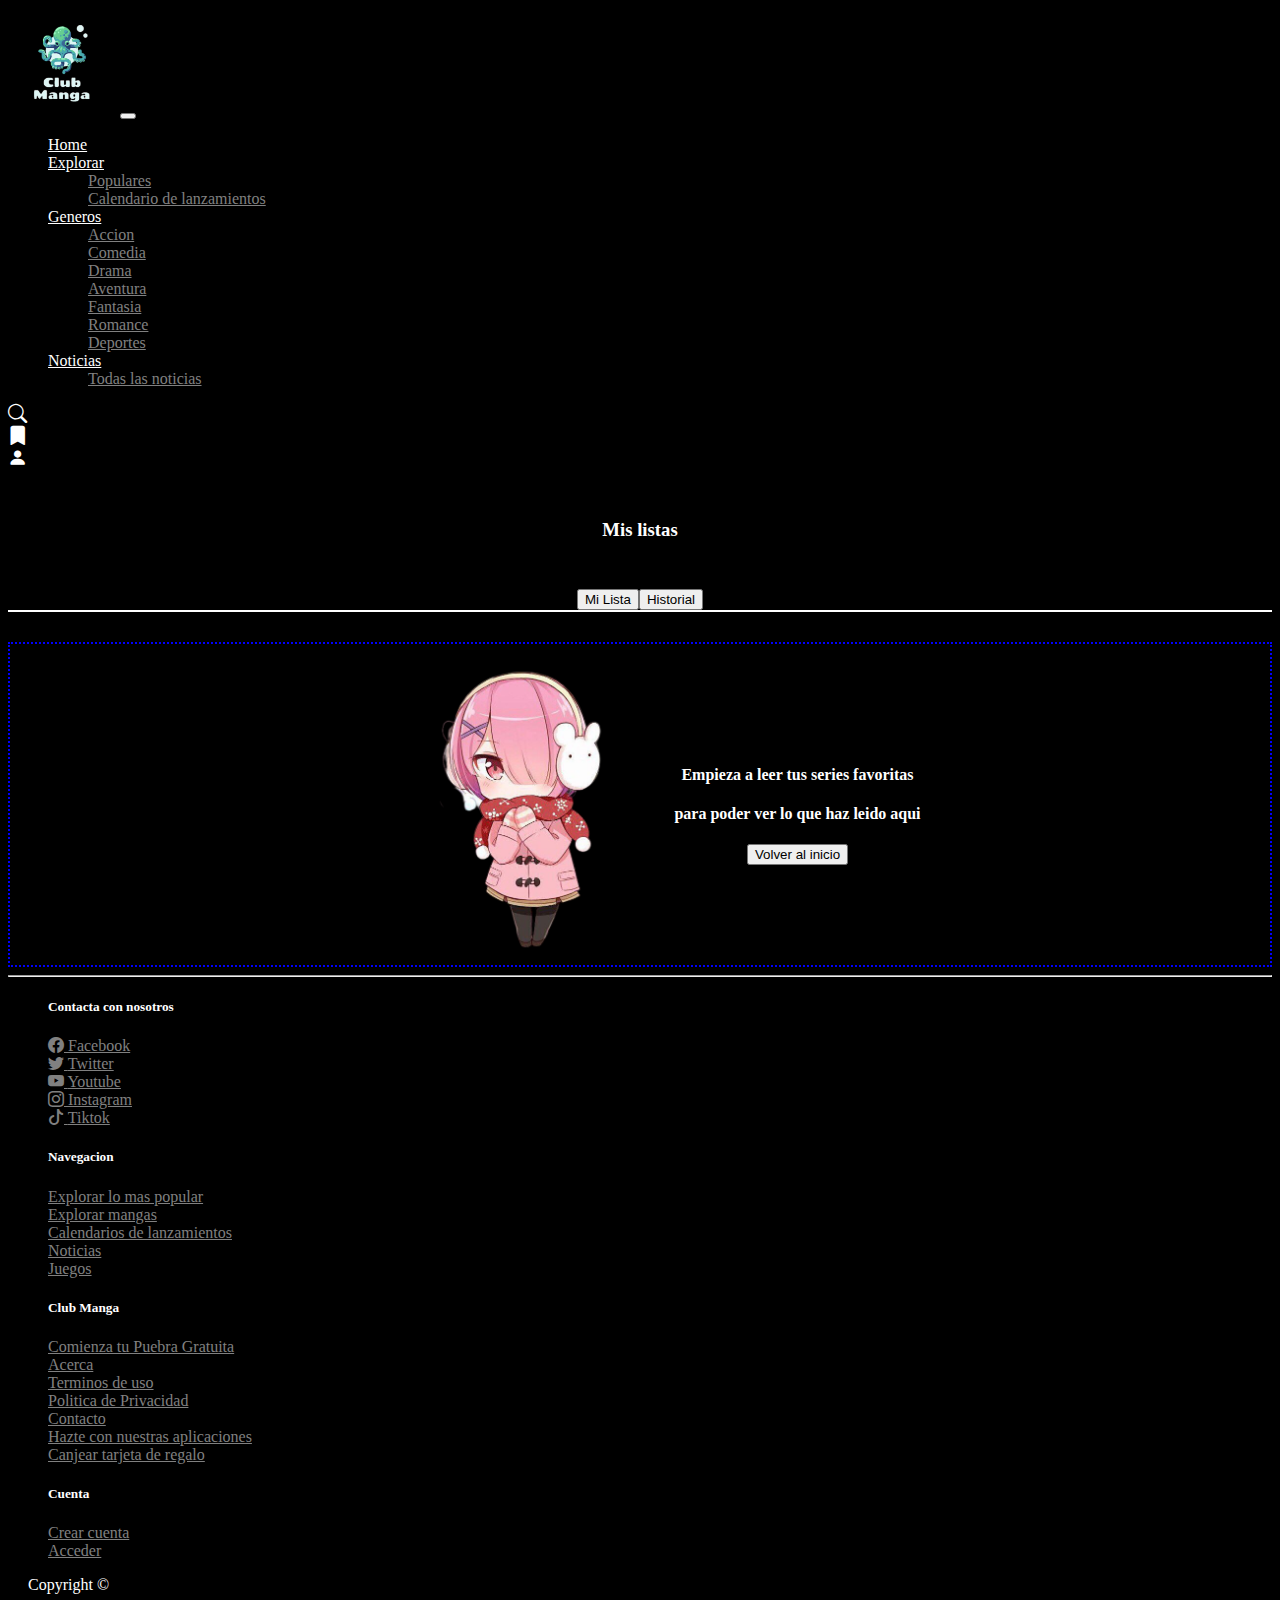
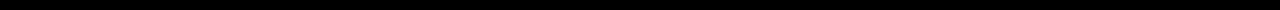
<file: Historial.html>
<!DOCTYPE html>
<html lang="en">
  <head>
    <meta charset="UTF-8" />
    <meta http-equiv="X-UA-Compatible" content="IE=edge" />
    <meta name="viewport" content="width=device-width, initial-scale=1.0" />
    <link
      href="https://cdn.jsdelivr.net/npm/bootstrap@5.3.0-alpha3/dist/css/bootstrap.min.css"
      rel="stylesheet"
      integrity="sha384-KK94CHFLLe+nY2dmCWGMq91rCGa5gtU4mk92HdvYe+M/SXH301p5ILy+dN9+nJOZ"
      crossorigin="anonymous"
    />
    <link
      rel="stylesheet"
      href="https://cdn.jsdelivr.net/npm/bootstrap-icons@1.10.2/font/bootstrap-icons.css"
    />
    <link rel="stylesheet" href="styles.css" />

    <title>Club Manga</title>
  </head>
  <body>
    <header class="header fixed-top">
      <div
        class="container d-flex justify-content-between align-items-center space"
      >
        <div class="space">
          <nav class="navbar navbar-expand-lg bg-body-tertiary classpadding">
            <div class="container-fluid">
              <a class="navbar-brand logo" href="index.html"
                ><img
                  class="img-logo"
                  src="Images/0b1f5e5169434d1cb4e37fbfeb23fd8f-PhotoRoom.png-PhotoRoom.png"
                  alt="logo"
              /></a>
              <button
                class="navbar-toggler"
                type="button"
                data-bs-toggle="collapse"
                data-bs-target="#navbarNavDropdown"
                aria-controls="navbarNavDropdown"
                aria-expanded="false"
                aria-label="Toggle navigation"
              >
                <span class="navbar-toggler-icon mend"></span>
              </button>
              <div class="collapse navbar-collapse" id="navbarNavDropdown">
                <ul class="navbar-nav">
                  <li class="nav-item">
                    <a class="nav-link text-menu" href="index.html">Home</a>
                  </li>
                  <li class="nav-item dropdown">
                    <a
                      class="nav-link dropdown-toggle text-menu"
                      href="#"
                      role="button"
                      data-bs-toggle="dropdown"
                      aria-expanded="false"
                    >
                      Explorar
                    </a>
                    <ul class="dropdown-menu">
                      <li>
                        <a class="dropdown-item" href="LoMasPopular.html"
                          >Populares</a
                        >
                      </li>
                      <li>
                        <a class="dropdown-item" href="#"
                          >Calendario de lanzamientos</a
                        >
                      </li>
                    </ul>
                  </li>
                  <li class="nav-item dropdown">
                    <a
                      class="nav-link dropdown-toggle text-menu"
                      href="#"
                      role="button"
                      data-bs-toggle="dropdown"
                      aria-expanded="false"
                    >
                      Generos
                    </a>
                    <ul class="dropdown-menu">
                      <div class="row d-flex justify-content-between">
                        <div class="col">
                          <li><a class="dropdown-item" href="#">Accion</a></li>
                          <li><a class="dropdown-item" href="#">Comedia</a></li>
                          <li><a class="dropdown-item" href="#">Drama</a></li>
                          <li>
                            <a class="dropdown-item" href="#">Aventura</a>
                          </li>
                          <li>
                            <a class="dropdown-item" href="#">Fantasia</a>
                          </li>
                          <li><a class="dropdown-item" href="#">Romance</a></li>
                          <li>
                            <a class="dropdown-item" href="#">Deportes</a>
                          </li>
                        </div>
                      </div>
                    </ul>
                  </li>

                  <li class="nav-item dropdown">
                    <a
                      class="nav-link dropdown-toggle text-menu"
                      href="#"
                      role="button"
                      data-bs-toggle="dropdown"
                      aria-expanded="false"
                    >
                      Noticias
                    </a>
                    <ul class="dropdown-menu">
                      <li>
                        <a class="dropdown-item" href="notice.html">Todas las noticias</a>
                      </li>
                    </ul>
                  </li>
                </ul>
              </div>
            </div>
          </nav>
        </div>

        <div class="iconos-menu d-flex justify-content-around gap-4">
          <div class="search">
            <a class="icons-color" href="Search.html"
              ><i class="bi bi-search"></i
            ></a>
          </div>
          <div class="lista">
            <a class="icons-color" href="listaHistorial.html"
              ><i class="bi bi-bookmark-fill"></i
            ></a>
          </div>
          <div class="account">
            <a class="icons-color" href="User.html"
              ><i class="bi bi-person-fill"></i
            ></a>
          </div>
        </div>
      </div>
    </header>

    <main class="main">
      <div class="container">
        <div class="title-lista">
          <h3>Mis listas</h3>
        </div>
        <div class="listah gap-5">
          <a href="listaHistorial.html"
            ><button type="button" class="btn btn-dark">Mi Lista</button></a
          >
          <button type="button" class="btn btn-dark">Historial</button>
        </div>
        <div class="cgrande">
          <img
            src="Images/abca302aec27974a2f540592d204649c-PhotoRoom.png-PhotoRoom.png"
            alt="rem"
            class="rema"
          />
          <div class="text-lista">
            <h4>Empieza a leer tus series favoritas</h4>
            <h4>para poder ver lo que haz leido aqui</h4>
            <a href="index.html"
              ><button type="button" class="btn btn-primary btnl">
                Volver al inicio
              </button></a
            >
          </div>
        </div>
      </div>
    </main>

    <hr />

    <footer class="footer">
      <div class="container content-pre-footer">
        <div class="row">
          <div class="col">
            <ul class="menu-social">
              <h5>Contacta con nosotros</h5>
              <li>
                <a href="#" class="text-decoration-none">
                  <i class="bi bi-facebook"></i>
                  <a href="#" class="text-decoration-none">Facebook</a>
                </a>
              </li>
              <li>
                <a href="#" class="text-decoration-none">
                  <i class="bi bi-twitter"></i>
                  <a href="#" class="text-decoration-none">Twitter</a>
                </a>
              </li>
              <li>
                <a href="#" class="text-decoration-none">
                  <i class="bi bi-youtube"></i>
                  <a href="#" class="text-decoration-none">Youtube</a>
                </a>
              </li>
              <li>
                <a href="#" class="text-decoration-none">
                  <i class="bi bi-instagram"></i>
                  <a href="#" class="text-decoration-none">Instagram</a>
                </a>
              </li>
              <li>
                <a href="#" class="text-decoration-none">
                  <i class="bi bi-tiktok"></i>
                  <a href="#" class="text-decoration-none">Tiktok</a>
                </a>
              </li>
            </ul>
          </div>
          <div class="col">
            <ul class="menu-widget">
              <h5 class="title-widget">Navegacion</h5>
              <li>
                <a href="#" class="text-decoration-none"
                  >Explorar lo mas popular</a
                >
              </li>
              <li>
                <a href="#" class="text-decoration-none">Explorar mangas</a>
              </li>
              <li>
                <a href="#" class="text-decoration-none"
                  >Calendarios de lanzamientos</a
                >
              </li>
              <li><a href="#" class="text-decoration-none">Noticias</a></li>
              <li><a href="#" class="text-decoration-none">Juegos</a></li>
            </ul>
          </div>
          <div class="col">
            <ul class="menu-widget">
              <h5 class="title-widget">Club Manga</h5>
              <li>
                <a href="#" class="text-decoration-none"
                  >Comienza tu Puebra Gratuita</a
                >
              </li>
              <li><a href="#" class="text-decoration-none">Acerca</a></li>
              <li>
                <a href="#" class="text-decoration-none">Terminos de uso</a>
              </li>
              <li>
                <a href="#" class="text-decoration-none"
                  >Politica de Privacidad</a
                >
              </li>
              <li><a href="#" class="text-decoration-none">Contacto</a></li>
              <li>
                <a href="#" class="text-decoration-none"
                  >Hazte con nuestras aplicaciones</a
                >
              </li>
              <li>
                <a href="#" class="text-decoration-none"
                  >Canjear tarjeta de regalo</a
                >
              </li>
            </ul>
          </div>
          <div class="col">
            <ul class="menu-widget">
              <h5 class="title-widget">Cuenta</h5>
              <li>
                <a href="Registration.html" class="text-decoration-none"
                  >Crear cuenta</a
                >
              </li>
              <li>
                <a href="User.html" class="text-decoration-none">Acceder</a>
              </li>
            </ul>
          </div>
        </div>
        <div class="container">
          <div class="copyright">
            <p>Copyright ©</p>
          </div>
        </div>
      </div>
    </footer>

    <script
      src="https://cdn.jsdelivr.net/npm/bootstrap@5.3.0-alpha3/dist/js/bootstrap.bundle.min.js"
      integrity="sha384-ENjdO4Dr2bkBIFxQpeoTz1HIcje39Wm4jDKdf19U8gI4ddQ3GYNS7NTKfAdVQSZe"
      crossorigin="anonymous"
    ></script>
  </body>
</html>
</file>
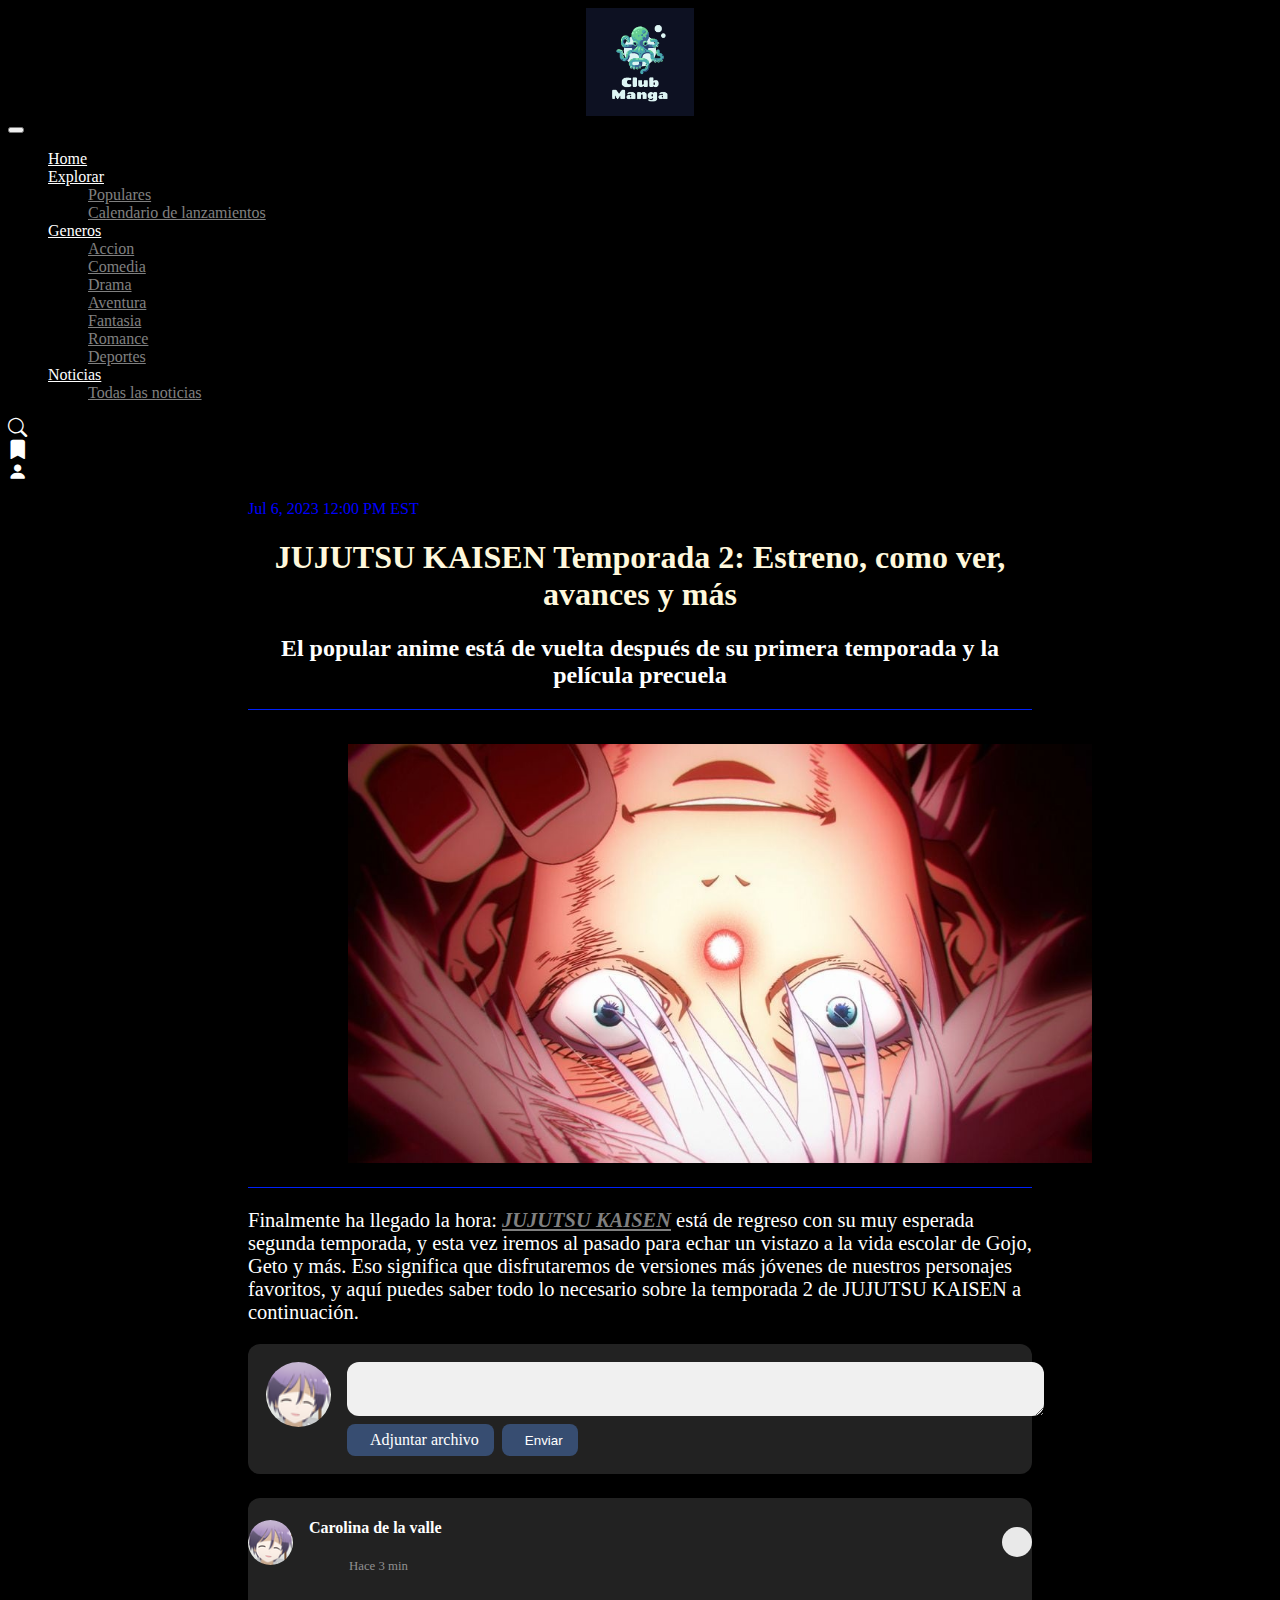
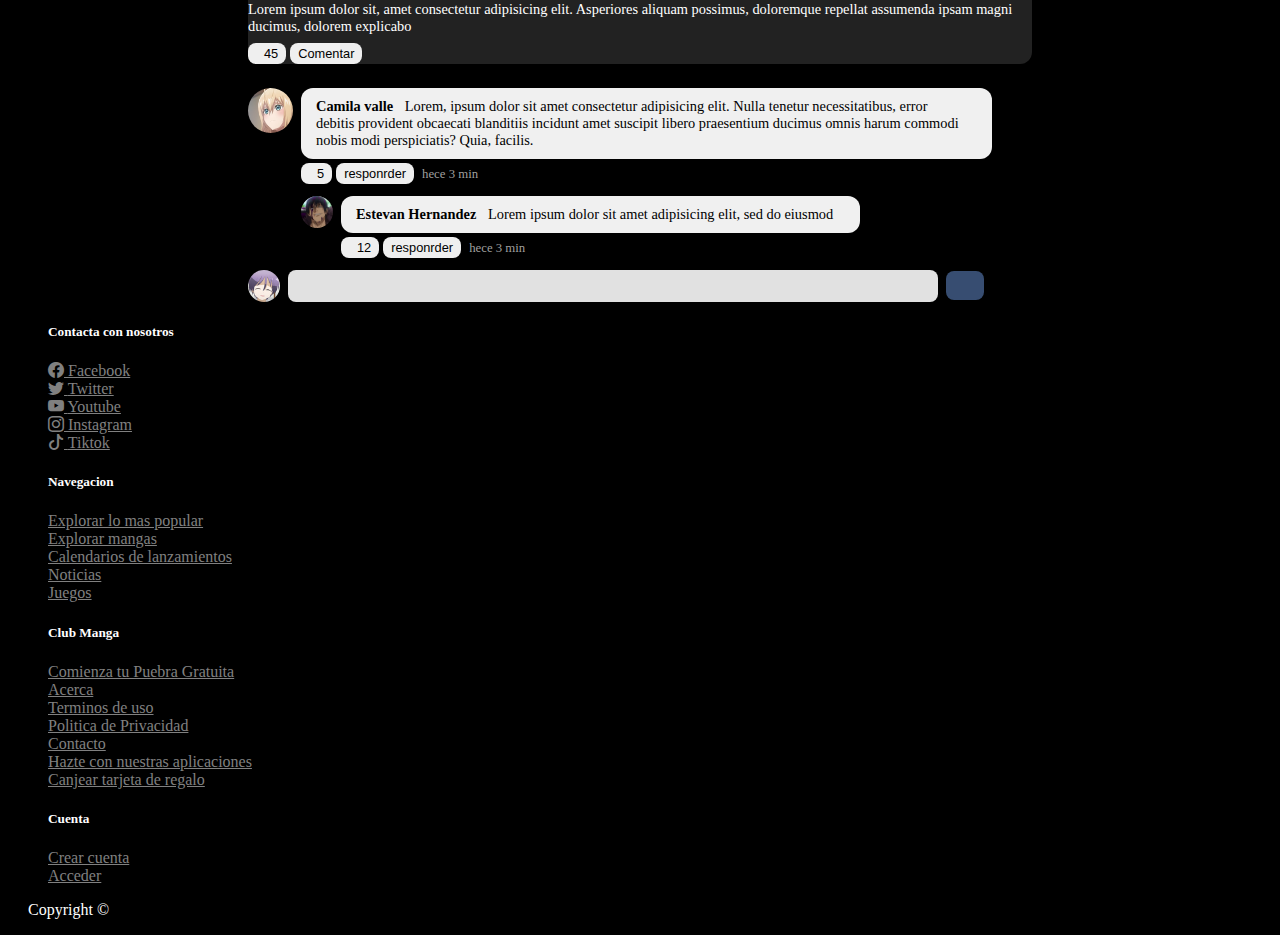
<file: imterior-noticias.html>
<!DOCTYPE html>
<html lang="en">
  <head>
    <meta charset="UTF-8" />
    <meta http-equiv="X-UA-Compatible" content="IE=edge" />
    <meta name="viewport" content="width=device-width, initial-scale=1.0" />
    <link
      href="https://cdn.jsdelivr.net/npm/bootstrap@5.3.0-alpha3/dist/css/bootstrap.min.css"
      rel="stylesheet"
      integrity="sha384-KK94CHFLLe+nY2dmCWGMq91rCGa5gtU4mk92HdvYe+M/SXH301p5ILy+dN9+nJOZ"
      crossorigin="anonymous"
    />
    <link rel="stylesheet" href="https://pro.fontawesome.com/releases/v5.10.0/css/all.css" integrity="sha384-AYmEC3Yw5cVb3ZcuHtOA93w35dYTsvhLPVnYs9eStHfGJvOvKxVfELGroGkvsg+p" crossorigin="anonymous" />
    <link
      rel="stylesheet"
      href="https://cdn.jsdelivr.net/npm/bootstrap-icons@1.10.2/font/bootstrap-icons.css"
    />
    <link rel="stylesheet" href="./styles.css">
    <link rel="stylesheet" href="./styles-interior-nati.css" />

    <title>Club Manga</title>
  </head>
<body>

  <header class="header">
        <div class="container d-flex justify-content-between align-items-center space">
          <div class="space">
            <nav class="navbar navbar-expand-lg bg-body-tertiary classpadding">
              <div class="container-fluid">
                <a class="navbar-brand logo" href="index.html"
                  ><img
                    class="img-logo"
                    src="Images/0b1f5e5169434d1cb4e37fbfeb23fd8f.png"
                    alt=""
                /></a>
                <button
                  class="navbar-toggler"
                  type="button"
                  data-bs-toggle="collapse"
                  data-bs-target="#navbarNavDropdown"
                  aria-controls="navbarNavDropdown"
                  aria-expanded="false"
                  aria-label="Toggle navigation"
                >
                  <span class="navbar-toggler-icon mend"></span>
                </button>
                <div class="collapse navbar-collapse" id="navbarNavDropdown">
                  <ul class="navbar-nav">
                    <li class="nav-item">
                      <a class="nav-link text-menu" href="index.html">Home</a>
                    </li>
                    <li class="nav-item dropdown">
                      <a
                        class="nav-link dropdown-toggle text-menu"
                        href="#"
                        role="button"
                        data-bs-toggle="dropdown"
                        aria-expanded="false"
                      >
                        Explorar
                      </a>
                      <ul class="dropdown-menu">
                        <li><a class="dropdown-item" href="LoMasPopular.html">Populares</a></li>
                        <li>
                          <a class="dropdown-item" href="#"
                            >Calendario de lanzamientos</a
                          >
                        </li>
                      </ul>
                    </li>
                    <li class="nav-item dropdown">
                      <a
                        class="nav-link dropdown-toggle text-menu"
                        href="#"
                        role="button"
                        data-bs-toggle="dropdown"
                        aria-expanded="false"
                      >
                        Generos
                      </a>
                      <ul class="dropdown-menu">
                        <div class="row d-flex justify-content-between">
                          <div class="col">
                            <li><a class="dropdown-item" href="#">Accion</a></li>
                            <li><a class="dropdown-item" href="#">Comedia</a></li>
                            <li><a class="dropdown-item" href="#">Drama</a></li>
                            <li>
                              <a class="dropdown-item" href="#">Aventura</a>
                            </li>
                            <li>
                              <a class="dropdown-item" href="#">Fantasia</a>
                            </li>
                            <li><a class="dropdown-item" href="#">Romance</a></li>
                            <li>
                              <a class="dropdown-item" href="#">Deportes</a>
                            </li>
                          </div>
                        </div>
                      </ul>
                    </li>
  
                    <li class="nav-item dropdown">
                      <a
                        class="nav-link dropdown-toggle text-menu"
                        href="#"
                        role="button"
                        data-bs-toggle="dropdown"
                        aria-expanded="false"
                      >
                        Noticias
                      </a>
                      <ul class="dropdown-menu">
                        <li>
                          <a class="dropdown-item" href="notice.html">Todas las noticias</a>
                        </li>
                      </ul>
                    </li>
                  </ul>
                </div>
              </div>
            </nav>
          </div>
  
          <div class="iconos-menu d-flex justify-content-around gap-4">
            <div class="search">
              <a class="icons-color" href="Search.html"><i class="bi bi-search"></i></a>
            </div>
            <div class="lista">
              <a class="icons-color" href="listaHistorial.html"
                ><i class="bi bi-bookmark-fill"></i
              ></a>
            </div>
            <div class="account">
              <a class="icons-color" href="User.html"
                ><i class="bi bi-person-fill"></i
              ></a>
            </div>
          </div>
        </div>
    </header>

  <main class="notice-inter">
    <section>
        <div class="conten-fecha-notice">
          <span class="fecha-notice">Jul 6, 2023 12:00 PM EST</span>
        </div>
        <h1 class="titule-notice">JUJUTSU KAISEN Temporada 2: Estreno, como ver, avances y más</h1>
        <h2 class="suptitulo-notice">El popular anime está de vuelta después de su primera temporada y la película precuela</h2>
    </section>
    <hr class="linea">
      <div class="imagen-notice">
        <img src="./Images/notice1.jpg" alt="">
      </div>
    <hr class="linea">      
      <div class="texto-contenedor">
        <p class="texto">Finalmente ha llegado la hora: <a href=""><b><i>JUJUTSU KAISEN</i></b></a> está de regreso con su muy esperada segunda temporada, y esta vez iremos al pasado para echar un vistazo a la vida escolar de Gojo, Geto y más. Eso significa que disfrutaremos de versiones más jóvenes de nuestros personajes favoritos, y aquí puedes saber todo lo necesario sobre la temporada 2 de JUJUTSU KAISEN a continuación.</p>
      </div>



      <section class="contenedor-comentarios">
        <div class="area-comentar">
            <div class="avatar">
                <img src="./Images/aside 2.png" alt="img">
            </div>
            <form action="#" method="post" class="inputs-comentarios">
                <textarea name="" class="area-comentario"></textarea>
                <div class="botones-comentar">
                    <div class="boton-subir-archivo">
                        <label class="boton-file" for="adjuntar">
                            <i class="far fa-image"></i>
                            Adjuntar archivo
                        </label>
                        <input type="file" name="" value="" placeholder="" id="adjuntar">
                    </div>
                    <button class="boton-enviar" type="sutmit">
                        <i class="fas fa-paper-plane"></i>
                        Enviar
                    </button>
                </div>
            </form>
        </div>
        <div class="publicacion-realizada">
            <div class="usuario-publico">
                <div class="avatar">
                    <img src="./Images/aside 2.png" alt="img">
                </div>
                <div class="contenido-publicacion">
                    <h4>Carolina de la valle</h4>
                    <ul>
                        <li>Hace 3 min</li>
                    </ul>
                </div>
                <div class="menu-comentario">
                    <i class="fas fa-pen"></i>
                    <ul class="menu">
                        <li><a href="">Editar</a></li>
                        <li><a href="">Eliminar</a></li>
                    </ul>
                </div>
            </div>
            <p>Lorem ipsum dolor sit, amet consectetur adipisicing elit. Asperiores aliquam possimus, doloremque repellat assumenda ipsam magni ducimus, dolorem explicabo</p>
            <div class="botones-comentario">
                <button type="" class="boton-puntuar">
                    <i class="fas fa-thumbs-up"></i>
                    45
                </button>
                <button type="" class="boton-responder">
                    Comentar
                </button>
            </div>
        </div>
        <div class="comentarios-usuarios">
            <!-- comentario principal -->
            <div class="comentario-principal-usuario">
                <div class="avatar">
                    <img src="./Images/images main 4.png" alt="img">
                </div>
                <div class="comentario">
                    <div class="usuario-comentario">
                        <div class="texto">
                            <a href="#" title="" class="nombre-usuario">Camila valle</a> Lorem, ipsum dolor sit amet consectetur adipisicing elit. Nulla tenetur necessitatibus, error debitis provident obcaecati blanditiis incidunt amet suscipit libero praesentium ducimus omnis harum commodi nobis modi perspiciatis? Quia, facilis.
                            <div class="menu-comentario">
                                <i class="fas fa-pen"></i>
                                <ul class="menu">
                                    <li><a href="">Editar</a></li>
                                    <li><a href="">Eliminar</a></li>
                                </ul>
                            </div>
                        </div>
                        <div class="botones-comentario">
                            <button type="" class="boton-puntuar">
                                <i class="fas fa-thumbs-up"></i>
                                5
                            </button>
                            <button type="" class="boton-responder">
                                responrder
                            </button>
                            <span class="tiempo-comentario">
                                hece 3 min
                            </span>
                        </div>
                    </div>
    
                    <!-- contenedor sub comentarios -->
                    <div class="contenedor-sub-comentarios">
                        <!-- sub-comentario uno -->
                        <div class="comentario-principal-usuario">
                            <div class="avatar">
                                <img src="./Images/de611b1fb57697f0853c46af70020f871684669936_thumb.jpg" alt="img">
                            </div>
                            <div class="comentario">
                                <div class="usuario-comentario">
                                    <div class="texto">
                                        <a href="#" title="" class="nombre-usuario">Estevan Hernandez</a> Lorem ipsum dolor sit amet adipisicing elit, sed do eiusmod
                                        <div class="menu-comentario">
                                            <i class="fas fa-pen"></i>
                                            <ul class="menu">
                                                <li><a href="">Editar</a></li>
                                                <li><a href="">Eliminar</a></li>
                                            </ul>
                                        </div>
                                    </div>
                                    <div class="botones-comentario">
                                        <button type="" class="boton-puntuar">
                                            <i class="fas fa-thumbs-up"></i>
                                            12
                                        </button>
                                        <button type="" class="boton-responder">
                                            responrder
                                        </button>
                                        <span class="tiempo-comentario">
                                            hece 3 min
                                        </span>
                                    </div>
                                </div>
                            </div>
                        </div>
                    </div>
    
                </div>
    
            </div>
    
            <div class="comentar-publicacion">
                <div class="avatar">
                    <img src="./Images/aside 2.png" alt="img">
                </div>
               <form action="#" method="post" class="comentar-comentario">
                   <input type="text" name="" value="" placeholder="">
                   <button type="" class="boton-enviar">
                       <i class="fas fa-paper-plane"></i>
                   </button>
               </form>
            </div>
            
        </div>
    </section> 
  </main>    

    <footer class="footer">
        <div class="container content-pre-footer">
          <div class="row">
            <div class="col">
              <ul class="menu-social">
                <h5>Contacta con nosotros</h5>
                <li>
                  <a href="#" class="text-decoration-none">
                    <i class="bi bi-facebook"></i>
                    <a href="#" class="text-decoration-none">Facebook</a>
                  </a>
                </li>
                <li>
                  <a href="#" class="text-decoration-none">
                    <i class="bi bi-twitter"></i>
                    <a href="#" class="text-decoration-none">Twitter</a>
                  </a>
                </li>
                <li>
                  <a href="#" class="text-decoration-none">
                    <i class="bi bi-youtube"></i>
                    <a href="#" class="text-decoration-none">Youtube</a>
                  </a>
                </li>
                <li>
                  <a href="#" class="text-decoration-none">
                    <i class="bi bi-instagram"></i>
                    <a href="#" class="text-decoration-none">Instagram</a>
                  </a>
                </li>
                <li>
                  <a href="#" class="text-decoration-none">
                    <i class="bi bi-tiktok"></i>
                    <a href="#" class="text-decoration-none">Tiktok</a>
                  </a>
                </li>
              </ul>
            </div>
            <div class="col">
              <ul class="menu-widget">
                <h5 class="title-widget">Navegacion</h5>
                <li>
                  <a href="#" class="text-decoration-none"
                    >Explorar lo mas popular</a
                  >
                </li>
                <li>
                  <a href="#" class="text-decoration-none">Explorar mangas</a>
                </li>
                <li>
                  <a href="#" class="text-decoration-none"
                    >Calendarios de lanzamientos</a
                  >
                </li>
                <li><a href="#" class="text-decoration-none">Noticias</a></li>
                <li><a href="#" class="text-decoration-none">Juegos</a></li>
              </ul>
            </div>
            <div class="col">
              <ul class="menu-widget">
                <h5 class="title-widget">Club Manga</h5>
                <li>
                  <a href="#" class="text-decoration-none"
                    >Comienza tu Puebra Gratuita</a
                  >
                </li>
                <li><a href="#" class="text-decoration-none">Acerca</a></li>
                <li>
                  <a href="#" class="text-decoration-none">Terminos de uso</a>
                </li>
                <li>
                  <a href="#" class="text-decoration-none"
                    >Politica de Privacidad</a
                  >
                </li>
                <li><a href="#" class="text-decoration-none">Contacto</a></li>
                <li>
                  <a href="#" class="text-decoration-none"
                    >Hazte con nuestras aplicaciones</a
                  >
                </li>
                <li>
                  <a href="#" class="text-decoration-none"
                    >Canjear tarjeta de regalo</a
                  >
                </li>
              </ul>
            </div>
            <div class="col">
              <ul class="menu-widget">
                <h5 class="title-widget">Cuenta</h5>
                <li><a href="Registration.html" class="text-decoration-none">Crear cuenta</a></li>
                <li><a href="User.html" class="text-decoration-none">Acceder</a></li>
              </ul>
            </div>
          </div>
          <div class="container">
            <div class="copyright">
              <p>Copyright ©</p>
            </div>
          </div>
        </div>
      </footer>
    
    <script
      src="https://cdn.jsdelivr.net/npm/bootstrap@5.3.0-alpha3/dist/js/bootstrap.bundle.min.js"
      integrity="sha384-ENjdO4Dr2bkBIFxQpeoTz1HIcje39Wm4jDKdf19U8gI4ddQ3GYNS7NTKfAdVQSZe"
      crossorigin="anonymous"
    ></script>
</body>
</html>
</file>
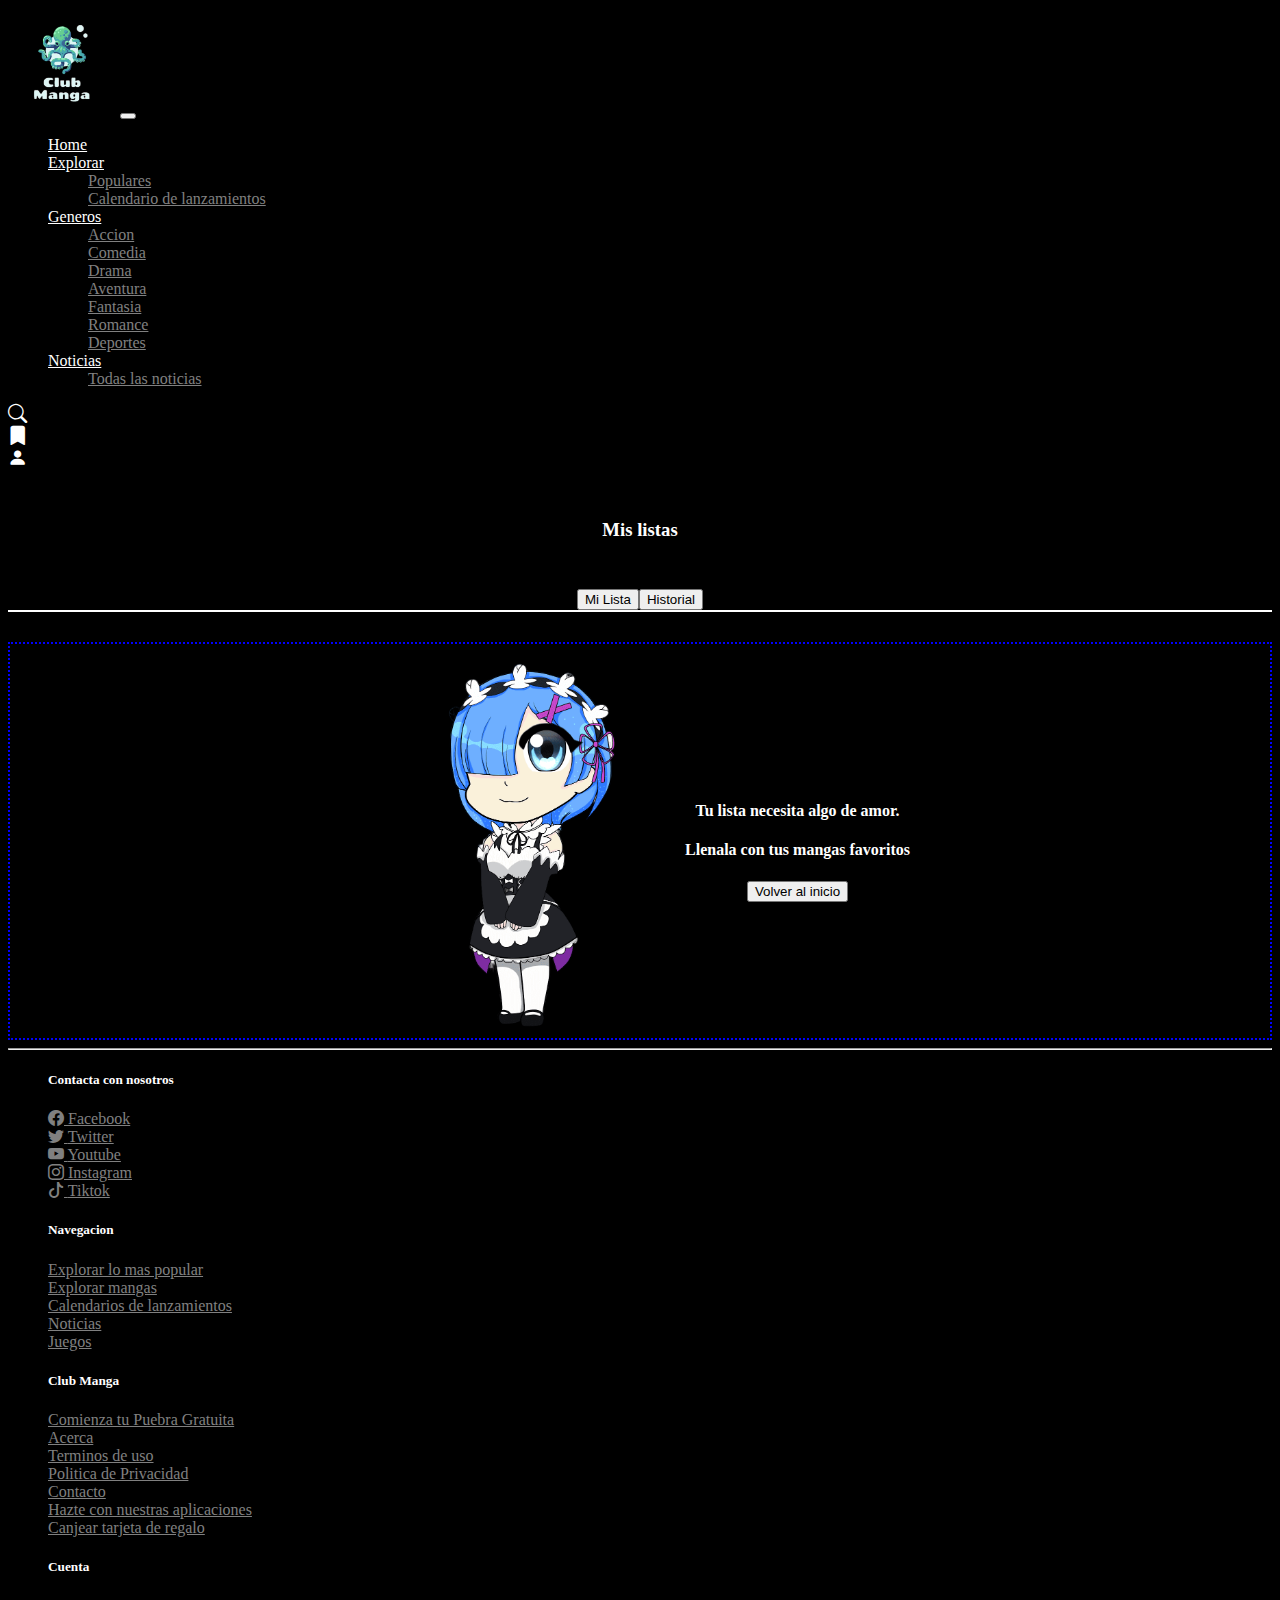
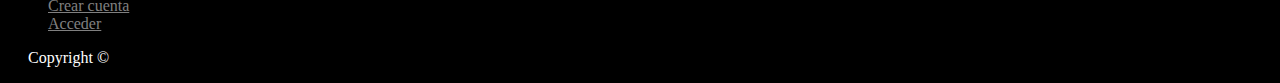
<file: listaHistorial.html>
<!DOCTYPE html>
<html lang="en">
  <head>
    <meta charset="UTF-8" />
    <meta http-equiv="X-UA-Compatible" content="IE=edge" />
    <meta name="viewport" content="width=device-width, initial-scale=1.0" />
    <link
      href="https://cdn.jsdelivr.net/npm/bootstrap@5.3.0-alpha3/dist/css/bootstrap.min.css"
      rel="stylesheet"
      integrity="sha384-KK94CHFLLe+nY2dmCWGMq91rCGa5gtU4mk92HdvYe+M/SXH301p5ILy+dN9+nJOZ"
      crossorigin="anonymous"
    />
    <link
      rel="stylesheet"
      href="https://cdn.jsdelivr.net/npm/bootstrap-icons@1.10.2/font/bootstrap-icons.css"
    />
    <link rel="stylesheet" href="styles.css" />

    <title>Club Manga</title>
  </head>
  <body>
    <header class="header fixed-top">
      <div
        class="container d-flex justify-content-between align-items-center space"
      >
        <div class="space">
          <nav class="navbar navbar-expand-lg bg-body-tertiary classpadding">
            <div class="container-fluid">
              <a class="navbar-brand logo" href="index.html"
                ><img
                  class="img-logo"
                  src="Images/0b1f5e5169434d1cb4e37fbfeb23fd8f-PhotoRoom.png-PhotoRoom.png"
                  alt="logo"
              /></a>
              <button
                class="navbar-toggler"
                type="button"
                data-bs-toggle="collapse"
                data-bs-target="#navbarNavDropdown"
                aria-controls="navbarNavDropdown"
                aria-expanded="false"
                aria-label="Toggle navigation"
              >
                <span class="navbar-toggler-icon mend"></span>
              </button>
              <div class="collapse navbar-collapse" id="navbarNavDropdown">
                <ul class="navbar-nav">
                  <li class="nav-item">
                    <a class="nav-link text-menu" href="index.html">Home</a>
                  </li>
                  <li class="nav-item dropdown">
                    <a
                      class="nav-link dropdown-toggle text-menu"
                      href="#"
                      role="button"
                      data-bs-toggle="dropdown"
                      aria-expanded="false"
                    >
                      Explorar
                    </a>
                    <ul class="dropdown-menu">
                      <li>
                        <a class="dropdown-item" href="LoMasPopular.html"
                          >Populares</a
                        >
                      </li>
                      <li>
                        <a class="dropdown-item" href="#"
                          >Calendario de lanzamientos</a
                        >
                      </li>
                    </ul>
                  </li>
                  <li class="nav-item dropdown">
                    <a
                      class="nav-link dropdown-toggle text-menu"
                      href="#"
                      role="button"
                      data-bs-toggle="dropdown"
                      aria-expanded="false"
                    >
                      Generos
                    </a>
                    <ul class="dropdown-menu">
                      <div class="row d-flex justify-content-between">
                        <div class="col">
                          <li><a class="dropdown-item" href="#">Accion</a></li>
                          <li><a class="dropdown-item" href="#">Comedia</a></li>
                          <li><a class="dropdown-item" href="#">Drama</a></li>
                          <li>
                            <a class="dropdown-item" href="#">Aventura</a>
                          </li>
                          <li>
                            <a class="dropdown-item" href="#">Fantasia</a>
                          </li>
                          <li><a class="dropdown-item" href="#">Romance</a></li>
                          <li>
                            <a class="dropdown-item" href="#">Deportes</a>
                          </li>
                        </div>
                      </div>
                    </ul>
                  </li>

                  <li class="nav-item dropdown">
                    <a
                      class="nav-link dropdown-toggle text-menu"
                      href="#"
                      role="button"
                      data-bs-toggle="dropdown"
                      aria-expanded="false"
                    >
                      Noticias
                    </a>
                    <ul class="dropdown-menu">
                      <li>
                        <a class="dropdown-item" href="notice.html">Todas las noticias</a>
                      </li>
                    </ul>
                  </li>
                </ul>
              </div>
            </div>
          </nav>
        </div>

        <div class="iconos-menu d-flex justify-content-around gap-4">
          <div class="search">
            <a class="icons-color" href="Search.html"
              ><i class="bi bi-search"></i
            ></a>
          </div>
          <div class="lista">
            <a class="icons-color" href="listaHistorial.html"
              ><i class="bi bi-bookmark-fill"></i
            ></a>
          </div>
          <div class="account">
            <a class="icons-color" href="User.html"
              ><i class="bi bi-person-fill"></i
            ></a>
          </div>
        </div>
      </div>
    </header>

    <main class="main">
      <div class="container">
        <div class="title-lista">
          <h3>Mis listas</h3>
        </div>
        <div class="listah gap-5">
          <a href="listaHistorial.html"
            ><button type="button" class="btn btn-dark">Mi Lista</button></a
          >
          <a href="Historial.html"
            ><button type="button" class="btn btn-dark">Historial</button></a
          >
        </div>
        <div class="cgrande">
          <img
            src="Images/rem5-PhotoRoom.png-PhotoRoom.png"
            alt="rem"
            class="rema"
          />
          <div class="text-lista">
            <h4>Tu lista necesita algo de amor.</h4>
            <h4>Llenala con tus mangas favoritos</h4>
            <a href="index.html"
              ><button type="button" class="btn btn-primary btnl">
                Volver al inicio
              </button></a
            >
          </div>
        </div>
      </div>
    </main>

    <hr />

    <footer class="footer">
      <div class="container content-pre-footer">
        <div class="row">
          <div class="col">
            <ul class="menu-social">
              <h5>Contacta con nosotros</h5>
              <li>
                <a href="#" class="text-decoration-none">
                  <i class="bi bi-facebook"></i>
                  <a href="#" class="text-decoration-none">Facebook</a>
                </a>
              </li>
              <li>
                <a href="#" class="text-decoration-none">
                  <i class="bi bi-twitter"></i>
                  <a href="#" class="text-decoration-none">Twitter</a>
                </a>
              </li>
              <li>
                <a href="#" class="text-decoration-none">
                  <i class="bi bi-youtube"></i>
                  <a href="#" class="text-decoration-none">Youtube</a>
                </a>
              </li>
              <li>
                <a href="#" class="text-decoration-none">
                  <i class="bi bi-instagram"></i>
                  <a href="#" class="text-decoration-none">Instagram</a>
                </a>
              </li>
              <li>
                <a href="#" class="text-decoration-none">
                  <i class="bi bi-tiktok"></i>
                  <a href="#" class="text-decoration-none">Tiktok</a>
                </a>
              </li>
            </ul>
          </div>
          <div class="col">
            <ul class="menu-widget">
              <h5 class="title-widget">Navegacion</h5>
              <li>
                <a href="#" class="text-decoration-none"
                  >Explorar lo mas popular</a
                >
              </li>
              <li>
                <a href="#" class="text-decoration-none">Explorar mangas</a>
              </li>
              <li>
                <a href="#" class="text-decoration-none"
                  >Calendarios de lanzamientos</a
                >
              </li>
              <li><a href="#" class="text-decoration-none">Noticias</a></li>
              <li><a href="#" class="text-decoration-none">Juegos</a></li>
            </ul>
          </div>
          <div class="col">
            <ul class="menu-widget">
              <h5 class="title-widget">Club Manga</h5>
              <li>
                <a href="#" class="text-decoration-none"
                  >Comienza tu Puebra Gratuita</a
                >
              </li>
              <li><a href="#" class="text-decoration-none">Acerca</a></li>
              <li>
                <a href="#" class="text-decoration-none">Terminos de uso</a>
              </li>
              <li>
                <a href="#" class="text-decoration-none"
                  >Politica de Privacidad</a
                >
              </li>
              <li><a href="#" class="text-decoration-none">Contacto</a></li>
              <li>
                <a href="#" class="text-decoration-none"
                  >Hazte con nuestras aplicaciones</a
                >
              </li>
              <li>
                <a href="#" class="text-decoration-none"
                  >Canjear tarjeta de regalo</a
                >
              </li>
            </ul>
          </div>
          <div class="col">
            <ul class="menu-widget">
              <h5 class="title-widget">Cuenta</h5>
              <li>
                <a href="Registration.html" class="text-decoration-none"
                  >Crear cuenta</a
                >
              </li>
              <li>
                <a href="User.html" class="text-decoration-none">Acceder</a>
              </li>
            </ul>
          </div>
        </div>
        <div class="container">
          <div class="copyright">
            <p>Copyright ©</p>
          </div>
        </div>
      </div>
    </footer>

    <script
      src="https://cdn.jsdelivr.net/npm/bootstrap@5.3.0-alpha3/dist/js/bootstrap.bundle.min.js"
      integrity="sha384-ENjdO4Dr2bkBIFxQpeoTz1HIcje39Wm4jDKdf19U8gI4ddQ3GYNS7NTKfAdVQSZe"
      crossorigin="anonymous"
    ></script>
  </body>
</html>
</file>
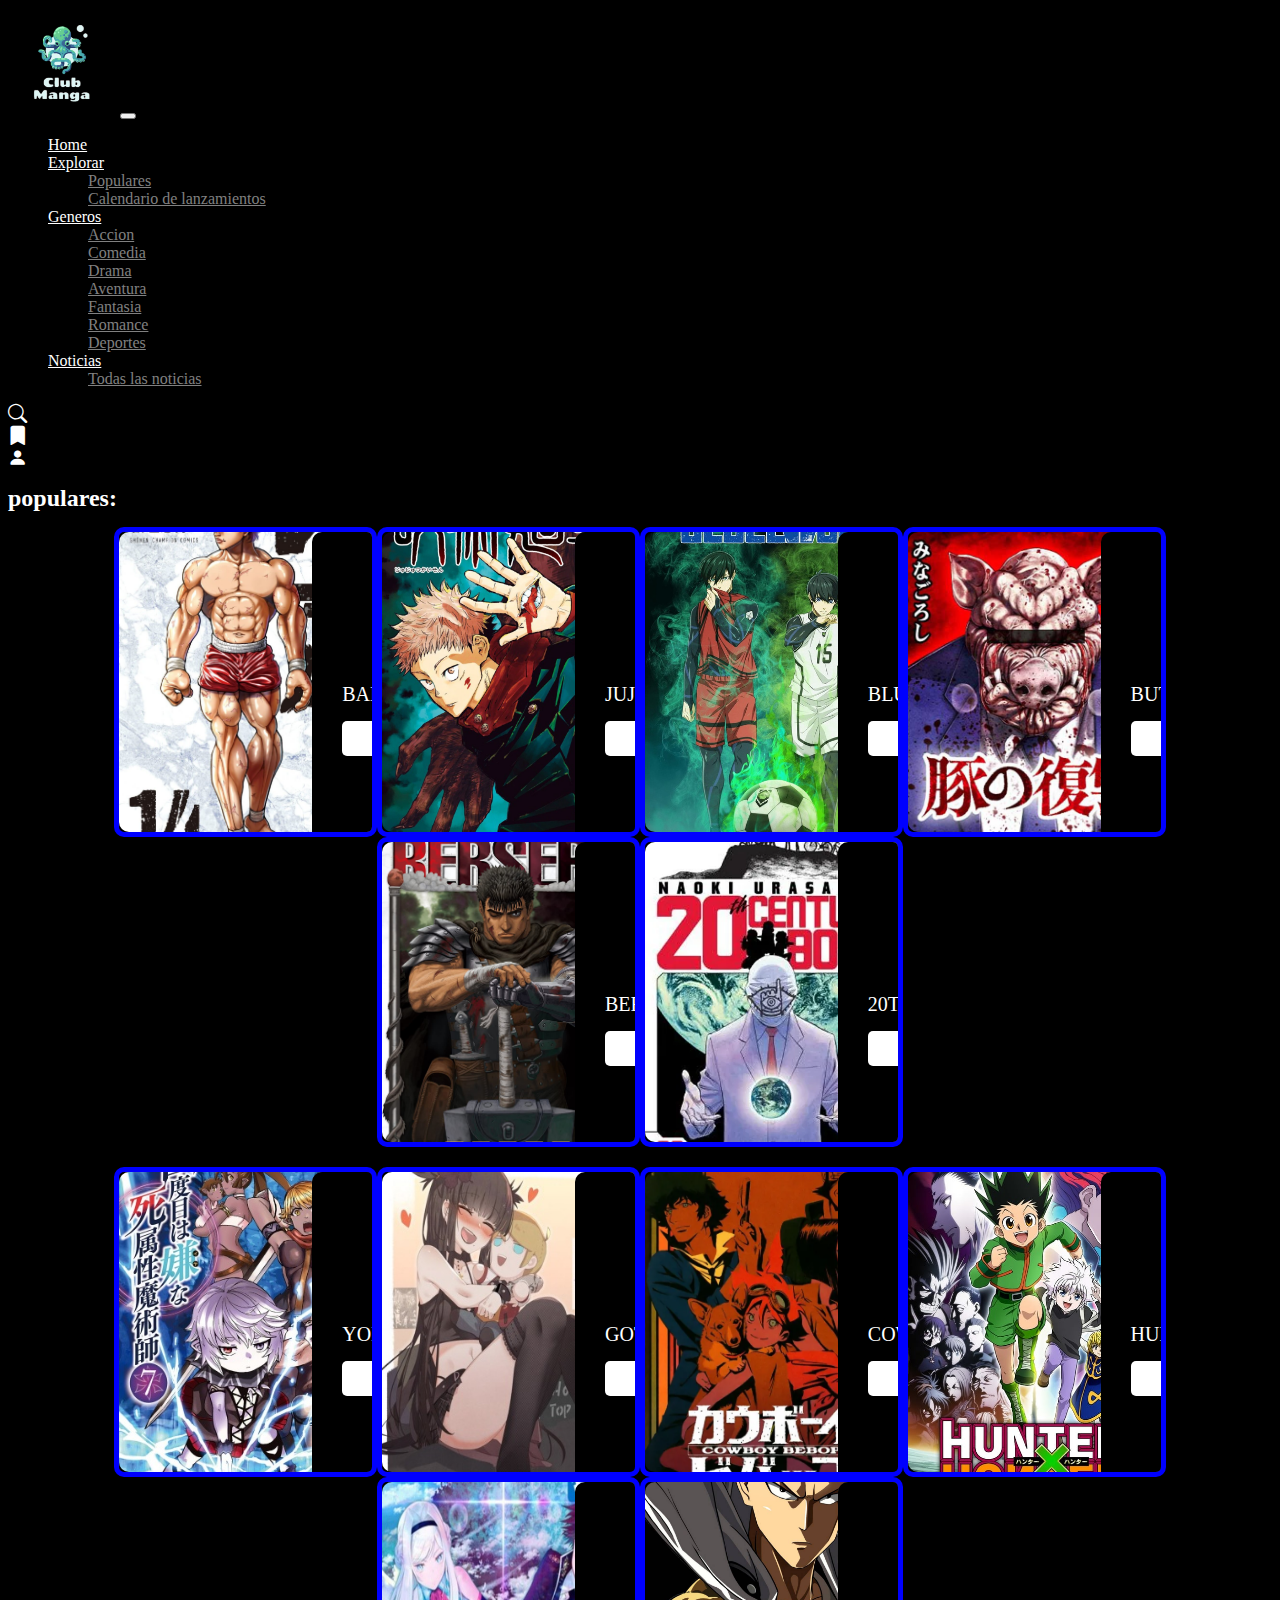
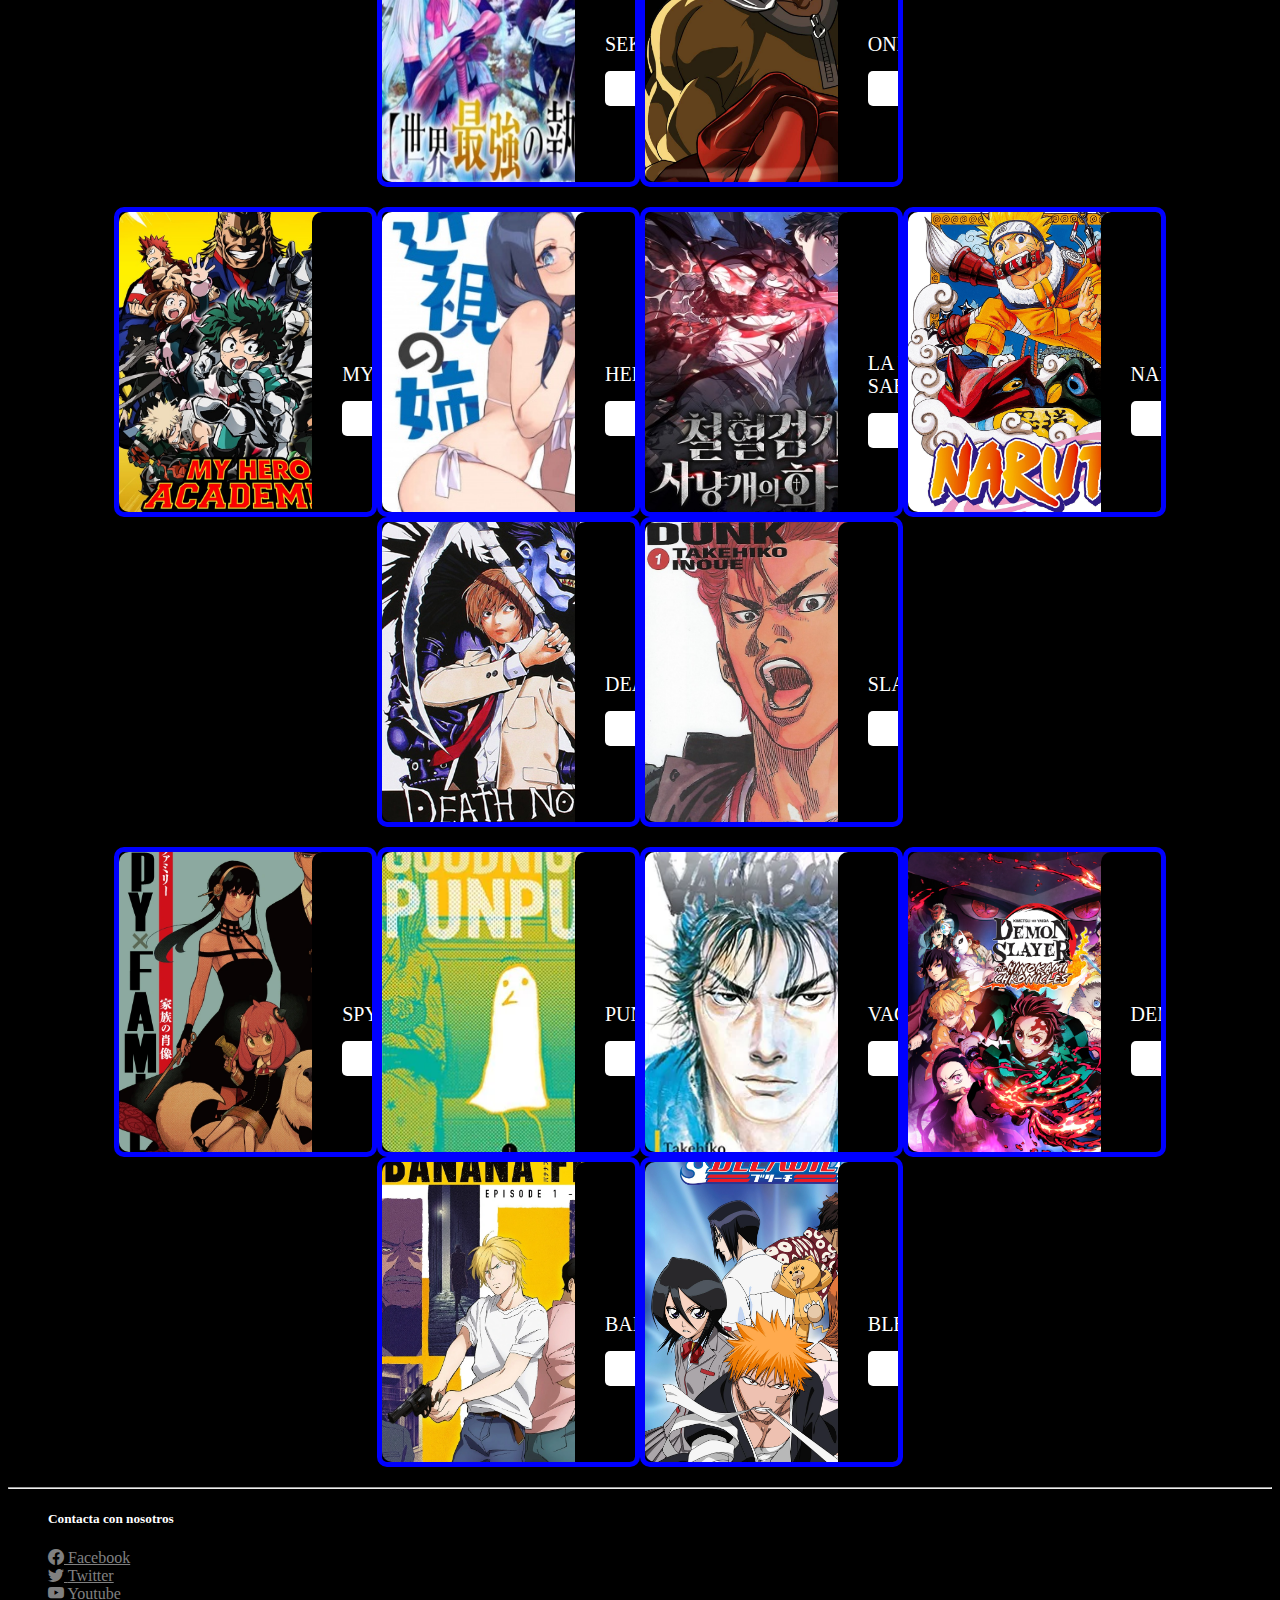
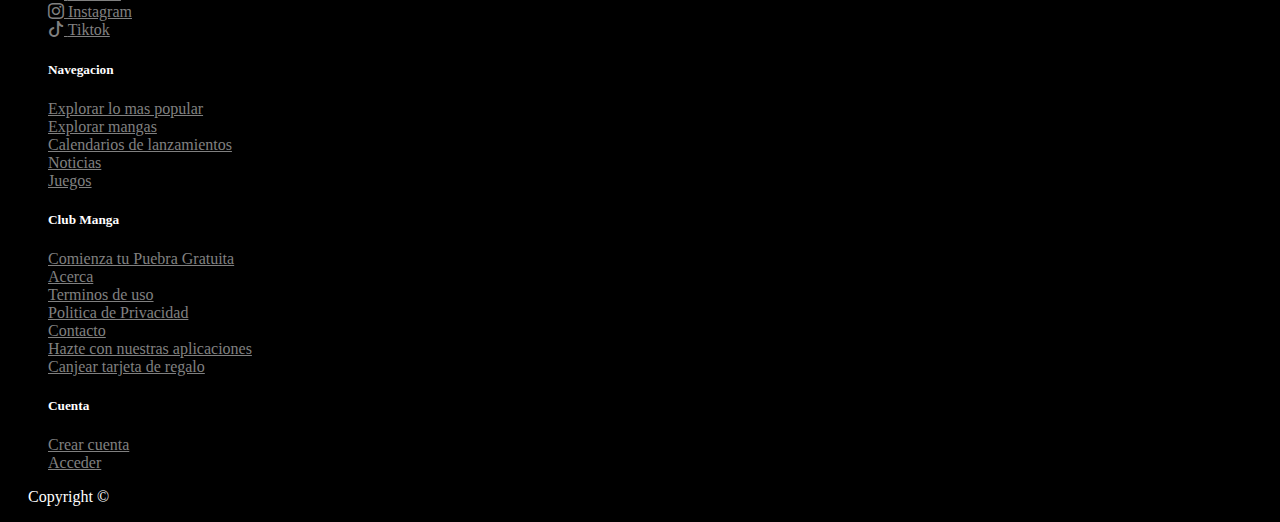
<file: LoMasPopular.html>
<!DOCTYPE html>
<html lang="en">
  <head>
    <meta charset="UTF-8" />
    <meta http-equiv="X-UA-Compatible" content="IE=edge" />
    <meta name="viewport" content="width=device-width, initial-scale=1.0" />
    <link
      href="https://cdn.jsdelivr.net/npm/bootstrap@5.3.0-alpha3/dist/css/bootstrap.min.css"
      rel="stylesheet"
      integrity="sha384-KK94CHFLLe+nY2dmCWGMq91rCGa5gtU4mk92HdvYe+M/SXH301p5ILy+dN9+nJOZ"
      crossorigin="anonymous"
    />
    <link
      rel="stylesheet"
      href="https://cdn.jsdelivr.net/npm/bootstrap-icons@1.10.2/font/bootstrap-icons.css"
    />
    <link rel="stylesheet" href="styles.css" />

    <title>Club Manga</title>
  </head>
  <body>
    <header class="header fixed-top">
      <div
        class="container d-flex justify-content-between align-items-center space"
      >
        <div class="space">
          <nav class="navbar navbar-expand-lg bg-body-tertiary classpadding">
            <div class="container-fluid">
              <a class="navbar-brand logo" href="index.html"
                ><img
                  class="img-logo"
                  src="Images/0b1f5e5169434d1cb4e37fbfeb23fd8f-PhotoRoom.png-PhotoRoom.png"
                  alt="logo"
              /></a>
              <button
                class="navbar-toggler"
                type="button"
                data-bs-toggle="collapse"
                data-bs-target="#navbarNavDropdown"
                aria-controls="navbarNavDropdown"
                aria-expanded="false"
                aria-label="Toggle navigation"
              >
                <span class="navbar-toggler-icon mend"></span>
              </button>
              <div class="collapse navbar-collapse" id="navbarNavDropdown">
                <ul class="navbar-nav">
                  <li class="nav-item">
                    <a class="nav-link text-menu" href="index.html">Home</a>
                  </li>
                  <li class="nav-item dropdown">
                    <a
                      class="nav-link dropdown-toggle text-menu"
                      href="#"
                      role="button"
                      data-bs-toggle="dropdown"
                      aria-expanded="false"
                    >
                      Explorar
                    </a>
                    <ul class="dropdown-menu">
                      <li><a class="dropdown-item" href="#">Populares</a></li>
                      <li>
                        <a class="dropdown-item" href="#"
                          >Calendario de lanzamientos</a
                        >
                      </li>
                    </ul>
                  </li>
                  <li class="nav-item dropdown">
                    <a
                      class="nav-link dropdown-toggle text-menu"
                      href="#"
                      role="button"
                      data-bs-toggle="dropdown"
                      aria-expanded="false"
                    >
                      Generos
                    </a>
                    <ul class="dropdown-menu">
                      <div class="row d-flex justify-content-between">
                        <div class="col">
                          <li><a class="dropdown-item" href="#">Accion</a></li>
                          <li><a class="dropdown-item" href="#">Comedia</a></li>
                          <li><a class="dropdown-item" href="#">Drama</a></li>
                          <li>
                            <a class="dropdown-item" href="#">Aventura</a>
                          </li>
                          <li>
                            <a class="dropdown-item" href="#">Fantasia</a>
                          </li>
                          <li><a class="dropdown-item" href="#">Romance</a></li>
                          <li>
                            <a class="dropdown-item" href="#">Deportes</a>
                          </li>
                        </div>
                      </div>
                    </ul>
                  </li>

                  <li class="nav-item dropdown">
                    <a
                      class="nav-link dropdown-toggle text-menu"
                      href="#"
                      role="button"
                      data-bs-toggle="dropdown"
                      aria-expanded="false"
                    >
                      Noticias
                    </a>
                    <ul class="dropdown-menu">
                      <li>
                        <a class="dropdown-item" href="notice.html">Todas las noticias</a>
                      </li>
                    </ul>
                  </li>
                </ul>
              </div>
            </div>
          </nav>
        </div>

        <div class="iconos-menu d-flex justify-content-around gap-4">
          <div class="search">
            <a class="icons-color" href="Search.html"
              ><i class="bi bi-search"></i
            ></a>
          </div>
          <div class="lista">
            <a class="icons-color" href="listaHistorial.html"
              ><i class="bi bi-bookmark-fill"></i
            ></a>
          </div>
          <div class="account">
            <a class="icons-color" href="User.html"
              ><i class="bi bi-person-fill"></i
            ></a>
          </div>
        </div>
      </div>
    </header>

    <main class="main">
      <div class="container">
        <h2 class="seccion-1">populares:</h2>
        <div class="gratis gap-3">
          <div class="Card">
            <img src="Images/baki.jpg" alt="Baki" class="Card-img" />
            <div class="Card-body">
              <h1 class="Card-title seccion-1">Baki</h1>
              <button class="Card-btn">Leer</button>
            </div>
          </div>

          <div class="Card">
            <img
              src="Images/Volume_1 jujutsu.webp"
              alt="Jujutsu Kaisen"
              class="Card-img"
            />
            <div class="Card-body">
              <h1 class="Card-title seccion-1">Jujutsu kaisen</h1>
              <button class="Card-btn">Leer</button>
            </div>
          </div>

          <div class="Card">
            <img src="Images/blue lock.jpe" alt="Blue lock" class="Card-img" />
            <div class="Card-body">
              <h1 class="Card-title seccion-1">Blue Lock</h1>
              <button class="Card-btn">Leer</button>
            </div>
          </div>
          <div class="Card">
            <img
              src="Images/buta no fukusho.jpg"
              alt="buta no fukusho"
              class="Card-img"
            />
            <div class="Card-body">
              <h1 class="Card-title seccion-1">Buta no fukusho</h1>
              <button class="Card-btn">Leer</button>
            </div>
          </div>
          <div class="Card">
            <img
              src="Images/BERSERK-1-japo.jpg"
              alt="Berserk"
              class="Card-img"
            />
            <div class="Card-body">
              <h1 class="Card-title seccion-1">Berserk</h1>
              <button class="Card-btn">Leer</button>
            </div>
          </div>
          <div class="Card">
            <img
              src="Images/20.webp"
              alt="20TH Century Boys"
              class="Card-img"
            />
            <div class="Card-body">
              <h1 class="Card-title seccion-1">20TH Century Boys</h1>
              <button class="Card-btn">Leer</button>
            </div>
          </div>
        </div>

        <div class="gratis gap-3">
          <div class="Card">
            <img src="Images/yondome.jpg" alt="Yondome" class="Card-img" />
            <div class="Card-body">
              <h1 class="Card-title seccion-1">Yondome</h1>
              <button class="Card-btn">Leer</button>
            </div>
          </div>

          <div class="Card">
            <img
              src="Images/goth girl & the jock.jpg"
              alt="goth girl"
              class="Card-img"
            />
            <div class="Card-body">
              <h1 class="Card-title seccion-1">goth girl & the jock</h1>
              <button class="Card-btn">Leer</button>
            </div>
          </div>

          <div class="Card">
            <img
              src="Images/Cowboy_Bebop_Serie_de_TV-232118024-large.webp"
              alt="Cowboy-Bebop"
              class="Card-img"
            />
            <div class="Card-body">
              <h1 class="Card-title seccion-1">Cowboy-Bebop</h1>
              <button class="Card-btn">Leer</button>
            </div>
          </div>
          <div class="Card">
            <img
              src="Images/ucpgmUR1h5Te1BYegKItoPjOeF7.jpg"
              alt="HunterxHunter"
              class="Card-img"
            />
            <div class="Card-body">
              <h1 class="Card-title seccion-1">Hunter x Hunter</h1>
              <button class="Card-btn">Leer</button>
            </div>
          </div>
          <div class="Card">
            <img
              src="Images/sekai saikyou.jpg"
              alt="sekai saikyou"
              class="Card-img"
            />
            <div class="Card-body">
              <h1 class="Card-title seccion-1">sekai saikyou</h1>
              <button class="Card-btn">Leer</button>
            </div>
          </div>
          <div class="Card">
            <img src="Images/saitama3.jpg" alt="One punch" class="Card-img" />
            <div class="Card-body">
              <h1 class="Card-title seccion-1">One punch man</h1>
              <button class="Card-btn">Leer</button>
            </div>
          </div>
        </div>

        <div class="gratis gap-3">
          <div class="Card">
            <img
              src="Images/boku-no-hero-academy.download"
              alt="My hero Academia"
              class="Card-img"
            />
            <div class="Card-body">
              <h1 class="Card-title seccion-1">My Hero Academia</h1>
              <button class="Card-btn">Leer</button>
            </div>
          </div>

          <div class="Card">
            <img
              src="Images/Hermana mayor miope.jpg"
              alt="Hermana mayor miope"
              class="Card-img"
            />
            <div class="Card-body">
              <h1 class="Card-title seccion-1">Hermana mayor miope</h1>
              <button class="Card-btn">Leer</button>
            </div>
          </div>

          <div class="Card">
            <img
              src="Images/la venganza del sabueso.jpg"
              alt="la venganza del sabueso"
              class="Card-img"
            />
            <div class="Card-body">
              <h1 class="Card-title seccion-1">la venganza del sabueso</h1>
              <button class="Card-btn">Leer</button>
            </div>
          </div>
          <div class="Card">
            <img src="Images/naruto.jpg" alt="naruto" class="Card-img" />
            <div class="Card-body">
              <h1 class="Card-title seccion-1">naruto</h1>
              <button class="Card-btn">Leer</button>
            </div>
          </div>
          <div class="Card">
            <img
              src="Images/death note.jpg"
              alt="death note"
              class="Card-img"
            />
            <div class="Card-body">
              <h1 class="Card-title seccion-1">death note</h1>
              <button class="Card-btn">Leer</button>
            </div>
          </div>
          <div class="Card">
            <img src="Images/slam dunk.jpg" alt="slam dunk" class="Card-img" />
            <div class="Card-body">
              <h1 class="Card-title seccion-1">slam dunk</h1>
              <button class="Card-btn">Leer</button>
            </div>
          </div>
        </div>

        <div class="gratis gap-3">
          <div class="Card">
            <img
              src="Images/spy x family.webp"
              alt="spy x family"
              class="Card-img"
            />
            <div class="Card-body">
              <h1 class="Card-title seccion-1">spy x family</h1>
              <button class="Card-btn">Leer</button>
            </div>
          </div>

          <div class="Card">
            <img src="Images/punpun.webp" alt="punpun" class="Card-img" />
            <div class="Card-body">
              <h1 class="Card-title seccion-1">punpun</h1>
              <button class="Card-btn">Leer</button>
            </div>
          </div>

          <div class="Card">
            <img src="Images/Vagavond.webp" alt="Vagavond" class="Card-img" />
            <div class="Card-body">
              <h1 class="Card-title seccion-1">Vagavond</h1>
              <button class="Card-btn">Leer</button>
            </div>
          </div>
          <div class="Card">
            <img
              src="Images/demon slayer.webp"
              alt="demon slayer"
              class="Card-img"
            />
            <div class="Card-body">
              <h1 class="Card-title seccion-1">demon slayer</h1>
              <button class="Card-btn">Leer</button>
            </div>
          </div>
          <div class="Card">
            <img
              src="Images/bananafish.webp"
              alt="bananafish"
              class="Card-img"
            />
            <div class="Card-body">
              <h1 class="Card-title seccion-1">banana fish</h1>
              <button class="Card-btn">Leer</button>
            </div>
          </div>
          <div class="Card">
            <img src="Images/bleach.webp" alt="bleach" class="Card-img" />
            <div class="Card-body">
              <h1 class="Card-title seccion-1">bleach</h1>
              <button class="Card-btn">Leer</button>
            </div>
          </div>
        </div>
      </div>
    </main>

    <hr />

    <footer class="footer">
      <div class="container content-pre-footer">
        <div class="row">
          <div class="col">
            <ul class="menu-social">
              <h5>Contacta con nosotros</h5>
              <li>
                <a href="#" class="text-decoration-none">
                  <i class="bi bi-facebook"></i>
                  <a href="#" class="text-decoration-none">Facebook</a>
                </a>
              </li>
              <li>
                <a href="#" class="text-decoration-none">
                  <i class="bi bi-twitter"></i>
                  <a href="#" class="text-decoration-none">Twitter</a>
                </a>
              </li>
              <li>
                <a href="#" class="text-decoration-none">
                  <i class="bi bi-youtube"></i>
                  <a href="#" class="text-decoration-none">Youtube</a>
                </a>
              </li>
              <li>
                <a href="#" class="text-decoration-none">
                  <i class="bi bi-instagram"></i>
                  <a href="#" class="text-decoration-none">Instagram</a>
                </a>
              </li>
              <li>
                <a href="#" class="text-decoration-none">
                  <i class="bi bi-tiktok"></i>
                  <a href="#" class="text-decoration-none">Tiktok</a>
                </a>
              </li>
            </ul>
          </div>
          <div class="col">
            <ul class="menu-widget">
              <h5 class="title-widget">Navegacion</h5>
              <li>
                <a href="#" class="text-decoration-none"
                  >Explorar lo mas popular</a
                >
              </li>
              <li>
                <a href="#" class="text-decoration-none">Explorar mangas</a>
              </li>
              <li>
                <a href="#" class="text-decoration-none"
                  >Calendarios de lanzamientos</a
                >
              </li>
              <li><a href="#" class="text-decoration-none">Noticias</a></li>
              <li><a href="#" class="text-decoration-none">Juegos</a></li>
            </ul>
          </div>
          <div class="col">
            <ul class="menu-widget">
              <h5 class="title-widget">Club Manga</h5>
              <li>
                <a href="#" class="text-decoration-none"
                  >Comienza tu Puebra Gratuita</a
                >
              </li>
              <li><a href="#" class="text-decoration-none">Acerca</a></li>
              <li>
                <a href="#" class="text-decoration-none">Terminos de uso</a>
              </li>
              <li>
                <a href="#" class="text-decoration-none"
                  >Politica de Privacidad</a
                >
              </li>
              <li><a href="#" class="text-decoration-none">Contacto</a></li>
              <li>
                <a href="#" class="text-decoration-none"
                  >Hazte con nuestras aplicaciones</a
                >
              </li>
              <li>
                <a href="#" class="text-decoration-none"
                  >Canjear tarjeta de regalo</a
                >
              </li>
            </ul>
          </div>
          <div class="col">
            <ul class="menu-widget">
              <h5 class="title-widget">Cuenta</h5>
              <li>
                <a href="Registration.html" class="text-decoration-none"
                  >Crear cuenta</a
                >
              </li>
              <li>
                <a href="User.html" class="text-decoration-none">Acceder</a>
              </li>
            </ul>
          </div>
        </div>
        <div class="container">
          <div class="copyright">
            <p>Copyright ©</p>
          </div>
        </div>
      </div>
    </footer>

    <script
      src="https://cdn.jsdelivr.net/npm/bootstrap@5.3.0-alpha3/dist/js/bootstrap.bundle.min.js"
      integrity="sha384-ENjdO4Dr2bkBIFxQpeoTz1HIcje39Wm4jDKdf19U8gI4ddQ3GYNS7NTKfAdVQSZe"
      crossorigin="anonymous"
    ></script>
  </body>
</html>
</file>
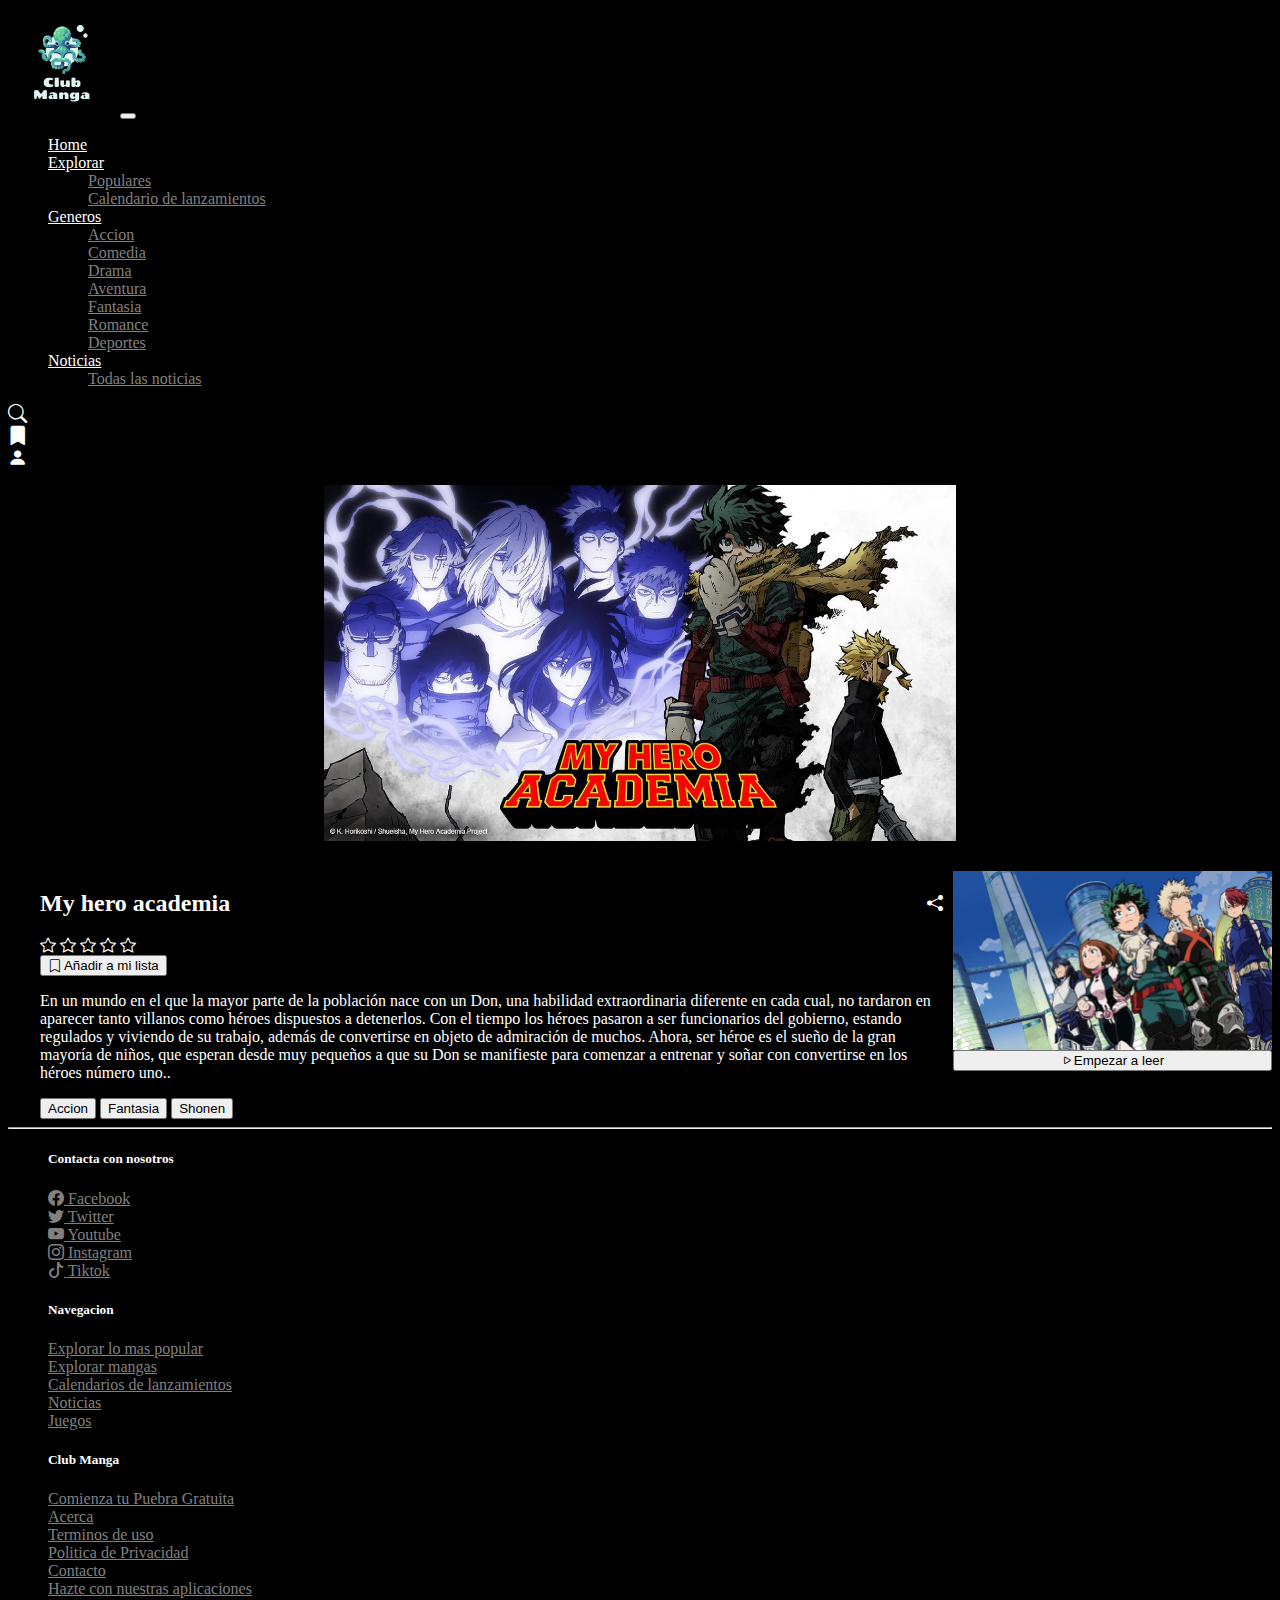
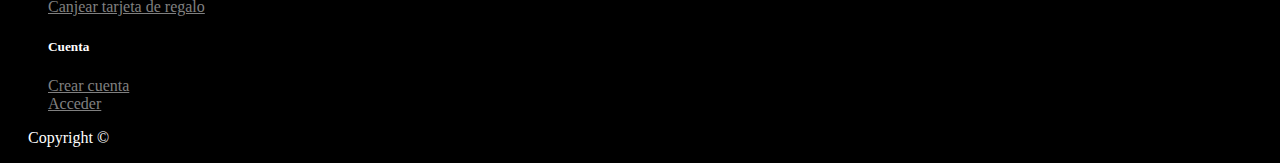
<file: Myheroa.html>
<!DOCTYPE html>
<html lang="en">
  <head>
    <meta charset="UTF-8" />
    <meta http-equiv="X-UA-Compatible" content="IE=edge" />
    <meta name="viewport" content="width=device-width, initial-scale=1.0" />
    <link
      href="https://cdn.jsdelivr.net/npm/bootstrap@5.3.0-alpha3/dist/css/bootstrap.min.css"
      rel="stylesheet"
      integrity="sha384-KK94CHFLLe+nY2dmCWGMq91rCGa5gtU4mk92HdvYe+M/SXH301p5ILy+dN9+nJOZ"
      crossorigin="anonymous"
    />
    <link
      rel="stylesheet"
      href="https://cdn.jsdelivr.net/npm/bootstrap-icons@1.10.2/font/bootstrap-icons.css"
    />
    <link rel="stylesheet" href="styles.css" />

    <title>Club Manga</title>
  </head>
  <body>
    <header class="header fixed-top">
      <div
        class="container d-flex justify-content-between align-items-center space"
      >
        <div class="space">
          <nav class="navbar navbar-expand-lg bg-body-tertiary classpadding">
            <div class="container-fluid">
              <a class="navbar-brand logo" href="index.html"
                ><img
                  class="img-logo"
                  src="Images/0b1f5e5169434d1cb4e37fbfeb23fd8f-PhotoRoom.png-PhotoRoom.png"
                  alt="logo"
              /></a>
              <button
                class="navbar-toggler"
                type="button"
                data-bs-toggle="collapse"
                data-bs-target="#navbarNavDropdown"
                aria-controls="navbarNavDropdown"
                aria-expanded="false"
                aria-label="Toggle navigation"
              >
                <span class="navbar-toggler-icon mend"></span>
              </button>
              <div class="collapse navbar-collapse" id="navbarNavDropdown">
                <ul class="navbar-nav">
                  <li class="nav-item">
                    <a class="nav-link text-menu" href="index.html">Home</a>
                  </li>
                  <li class="nav-item dropdown">
                    <a
                      class="nav-link dropdown-toggle text-menu"
                      href="#"
                      role="button"
                      data-bs-toggle="dropdown"
                      aria-expanded="false"
                    >
                      Explorar
                    </a>
                    <ul class="dropdown-menu">
                      <li>
                        <a class="dropdown-item" href="LoMasPopular.html"
                          >Populares</a
                        >
                      </li>
                      <li>
                        <a class="dropdown-item" href="#"
                          >Calendario de lanzamientos</a
                        >
                      </li>
                    </ul>
                  </li>
                  <li class="nav-item dropdown">
                    <a
                      class="nav-link dropdown-toggle text-menu"
                      href="#"
                      role="button"
                      data-bs-toggle="dropdown"
                      aria-expanded="false"
                    >
                      Generos
                    </a>
                    <ul class="dropdown-menu">
                      <div class="row d-flex justify-content-between">
                        <div class="col">
                          <li><a class="dropdown-item" href="#">Accion</a></li>
                          <li><a class="dropdown-item" href="#">Comedia</a></li>
                          <li><a class="dropdown-item" href="#">Drama</a></li>
                          <li>
                            <a class="dropdown-item" href="#">Aventura</a>
                          </li>
                          <li>
                            <a class="dropdown-item" href="#">Fantasia</a>
                          </li>
                          <li><a class="dropdown-item" href="#">Romance</a></li>
                          <li>
                            <a class="dropdown-item" href="#">Deportes</a>
                          </li>
                        </div>
                      </div>
                    </ul>
                  </li>

                  <li class="nav-item dropdown">
                    <a
                      class="nav-link dropdown-toggle text-menu"
                      href="#"
                      role="button"
                      data-bs-toggle="dropdown"
                      aria-expanded="false"
                    >
                      Noticias
                    </a>
                    <ul class="dropdown-menu">
                      <li>
                        <a class="dropdown-item" href="notice.html">Todas las noticias</a>
                      </li>
                    </ul>
                  </li>
                </ul>
              </div>
            </div>
          </nav>
        </div>

        <div class="iconos-menu d-flex justify-content-around gap-4">
          <div class="search">
            <a class="icons-color" href="Search.html"
              ><i class="bi bi-search"></i
            ></a>
          </div>
          <div class="lista">
            <a class="icons-color" href="listaHistorial.html"
              ><i class="bi bi-bookmark-fill"></i
            ></a>
          </div>
          <div class="account">
            <a class="icons-color" href="User.html"
              ><i class="bi bi-person-fill"></i
            ></a>
          </div>
        </div>
      </div>
    </header>

    <main class="main">
      <div class="container">
        <div class="imonep">
          <img
            src="Images/myherocapitulos.jpe"
            alt="My hero academia"
            class="imgone"
          />
        </div>
        <div class="contotal1">
          <div class="contonepiece">
            <div class="title-one">
              <h2>My hero academia</h2>
              <i class="bi bi-share-fill estrellas"></i>
            </div>

            <div class="estrellas">
              <i class="bi bi-star"></i>
              <i class="bi bi-star"></i>
              <i class="bi bi-star"></i>
              <i class="bi bi-star"></i>
              <i class="bi bi-star"></i>
            </div>
            <button type="button" class="btn btn-outline-danger">
              <i class="bi bi-bookmark"></i> Añadir a mi lista
            </button>
            <p>
              En un mundo en el que la mayor parte de la población nace con un
              Don, una habilidad extraordinaria diferente en cada cual, no
              tardaron en aparecer tanto villanos como héroes dispuestos a
              detenerlos. Con el tiempo los héroes pasaron a ser funcionarios
              del gobierno, estando regulados y viviendo de su trabajo, además
              de convertirse en objeto de admiración de muchos. Ahora, ser héroe
              es el sueño de la gran mayoría de niños, que esperan desde muy
              pequeños a que su Don se manifieste para comenzar a entrenar y
              soñar con convertirse en los héroes número uno..
            </p>
            <button type="button" class="btn btn-primary">Accion</button>
            <button type="button" class="btn btn-primary">Fantasia</button>
            <button type="button" class="btn btn-primary">Shonen</button>
          </div>
          <div class="emleer">
            <img src="Images/m cap1.webp" alt="o1" class="capsm" />
            <button type="button" class="btn btn-outline-danger empezarleer1">
              <i class="bi bi-play"></i>Empezar a leer
            </button>
          </div>
        </div>
      </div>
    </main>

    <hr />

    <footer class="footer">
      <div class="container content-pre-footer">
        <div class="row">
          <div class="col">
            <ul class="menu-social">
              <h5>Contacta con nosotros</h5>
              <li>
                <a href="#" class="text-decoration-none">
                  <i class="bi bi-facebook"></i>
                  <a href="#" class="text-decoration-none">Facebook</a>
                </a>
              </li>
              <li>
                <a href="#" class="text-decoration-none">
                  <i class="bi bi-twitter"></i>
                  <a href="#" class="text-decoration-none">Twitter</a>
                </a>
              </li>
              <li>
                <a href="#" class="text-decoration-none">
                  <i class="bi bi-youtube"></i>
                  <a href="#" class="text-decoration-none">Youtube</a>
                </a>
              </li>
              <li>
                <a href="#" class="text-decoration-none">
                  <i class="bi bi-instagram"></i>
                  <a href="#" class="text-decoration-none">Instagram</a>
                </a>
              </li>
              <li>
                <a href="#" class="text-decoration-none">
                  <i class="bi bi-tiktok"></i>
                  <a href="#" class="text-decoration-none">Tiktok</a>
                </a>
              </li>
            </ul>
          </div>
          <div class="col">
            <ul class="menu-widget">
              <h5 class="title-widget">Navegacion</h5>
              <li>
                <a href="#" class="text-decoration-none"
                  >Explorar lo mas popular</a
                >
              </li>
              <li>
                <a href="#" class="text-decoration-none">Explorar mangas</a>
              </li>
              <li>
                <a href="#" class="text-decoration-none"
                  >Calendarios de lanzamientos</a
                >
              </li>
              <li><a href="#" class="text-decoration-none">Noticias</a></li>
              <li><a href="#" class="text-decoration-none">Juegos</a></li>
            </ul>
          </div>
          <div class="col">
            <ul class="menu-widget">
              <h5 class="title-widget">Club Manga</h5>
              <li>
                <a href="#" class="text-decoration-none"
                  >Comienza tu Puebra Gratuita</a
                >
              </li>
              <li><a href="#" class="text-decoration-none">Acerca</a></li>
              <li>
                <a href="#" class="text-decoration-none">Terminos de uso</a>
              </li>
              <li>
                <a href="#" class="text-decoration-none"
                  >Politica de Privacidad</a
                >
              </li>
              <li><a href="#" class="text-decoration-none">Contacto</a></li>
              <li>
                <a href="#" class="text-decoration-none"
                  >Hazte con nuestras aplicaciones</a
                >
              </li>
              <li>
                <a href="#" class="text-decoration-none"
                  >Canjear tarjeta de regalo</a
                >
              </li>
            </ul>
          </div>
          <div class="col">
            <ul class="menu-widget">
              <h5 class="title-widget">Cuenta</h5>
              <li>
                <a href="Registration.html" class="text-decoration-none"
                  >Crear cuenta</a
                >
              </li>
              <li>
                <a href="User.html" class="text-decoration-none">Acceder</a>
              </li>
            </ul>
          </div>
        </div>
        <div class="container">
          <div class="copyright">
            <p>Copyright ©</p>
          </div>
        </div>
      </div>
    </footer>

    <script
      src="https://cdn.jsdelivr.net/npm/bootstrap@5.3.0-alpha3/dist/js/bootstrap.bundle.min.js"
      integrity="sha384-ENjdO4Dr2bkBIFxQpeoTz1HIcje39Wm4jDKdf19U8gI4ddQ3GYNS7NTKfAdVQSZe"
      crossorigin="anonymous"
    ></script>
  </body>
</html>
</file>
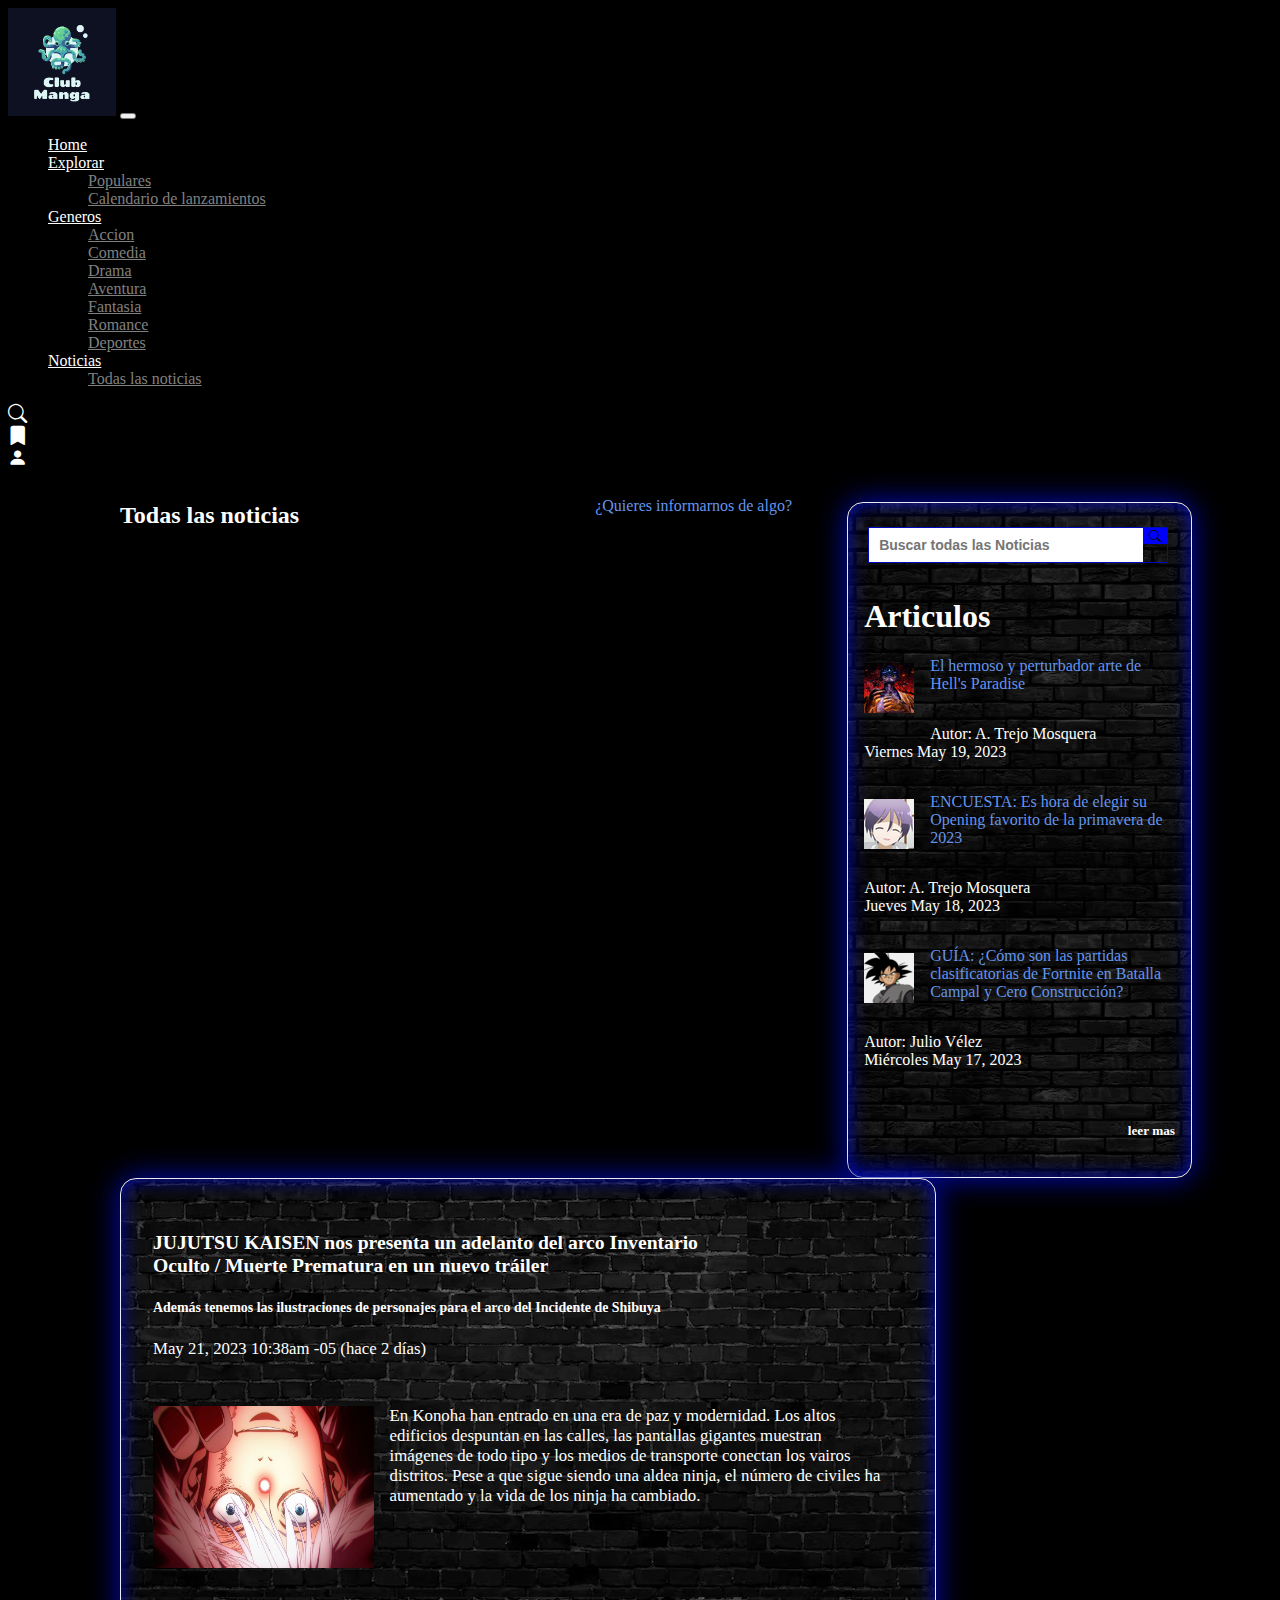
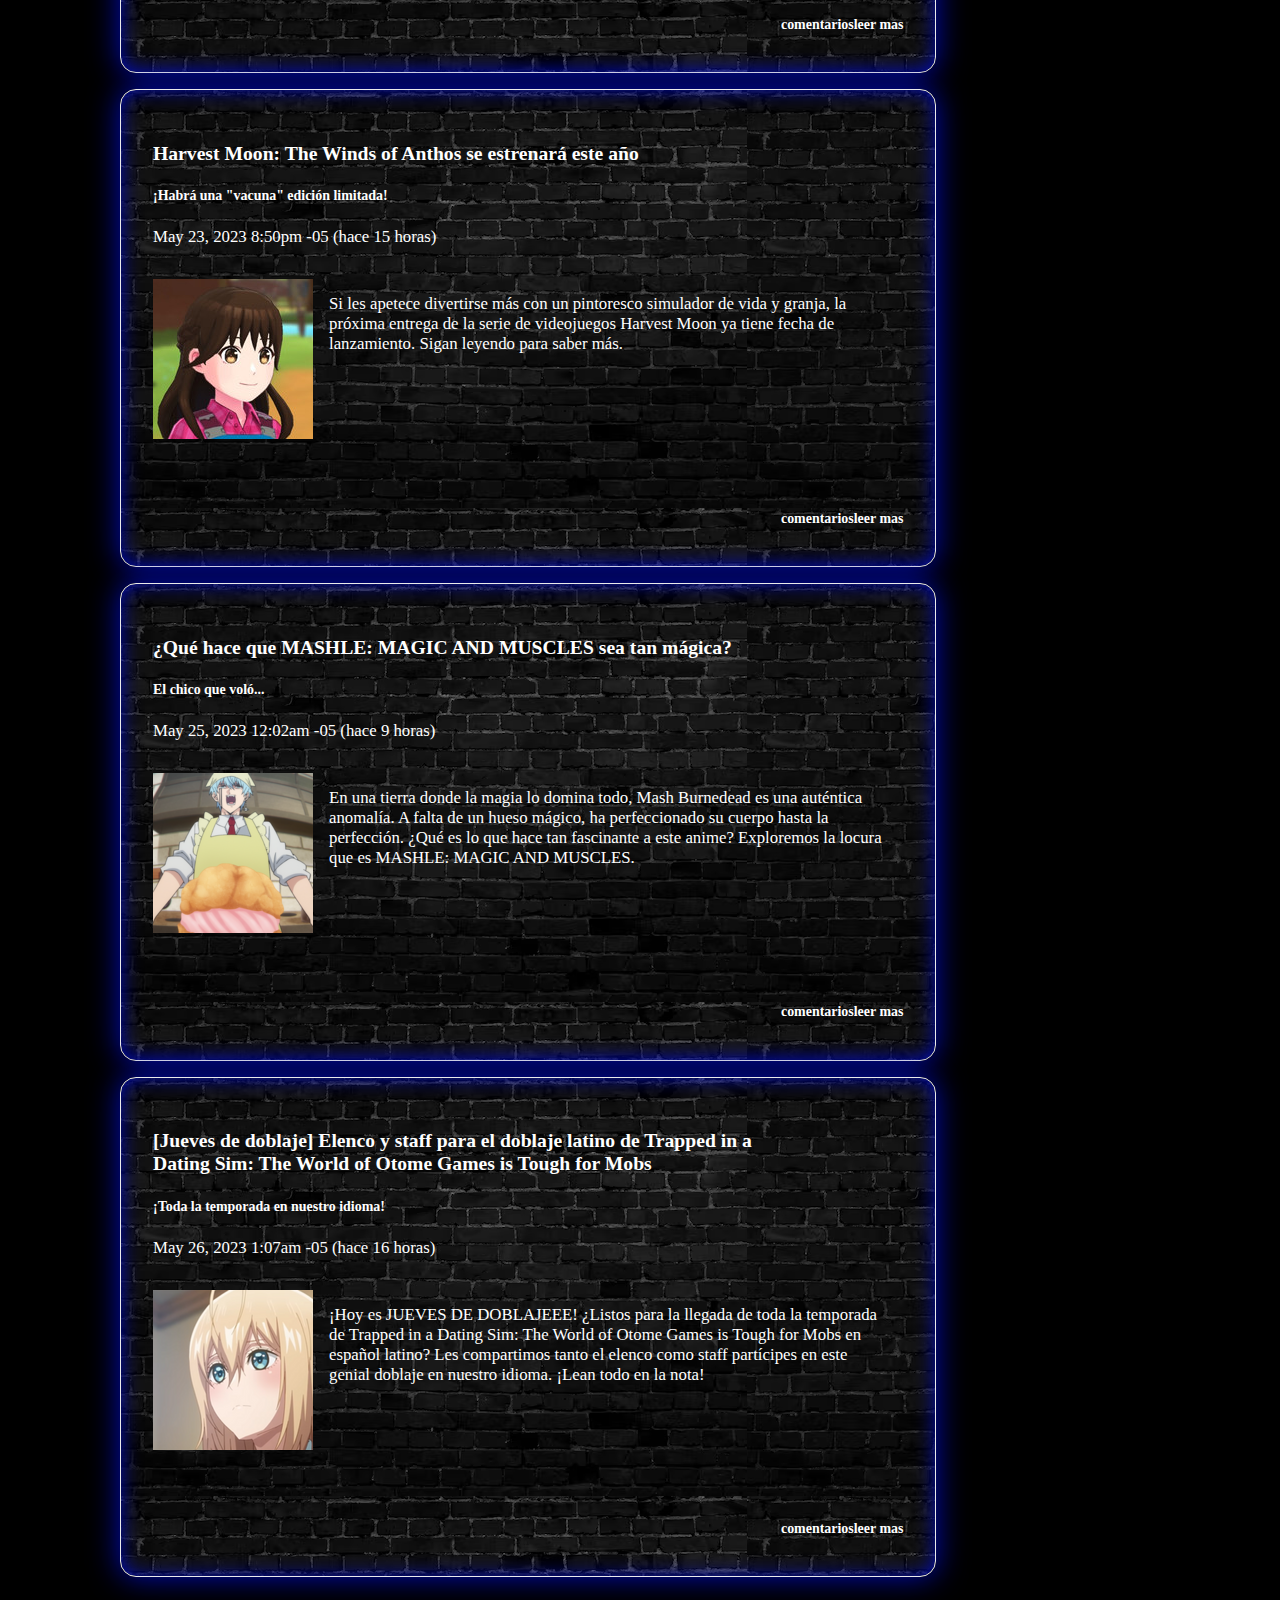
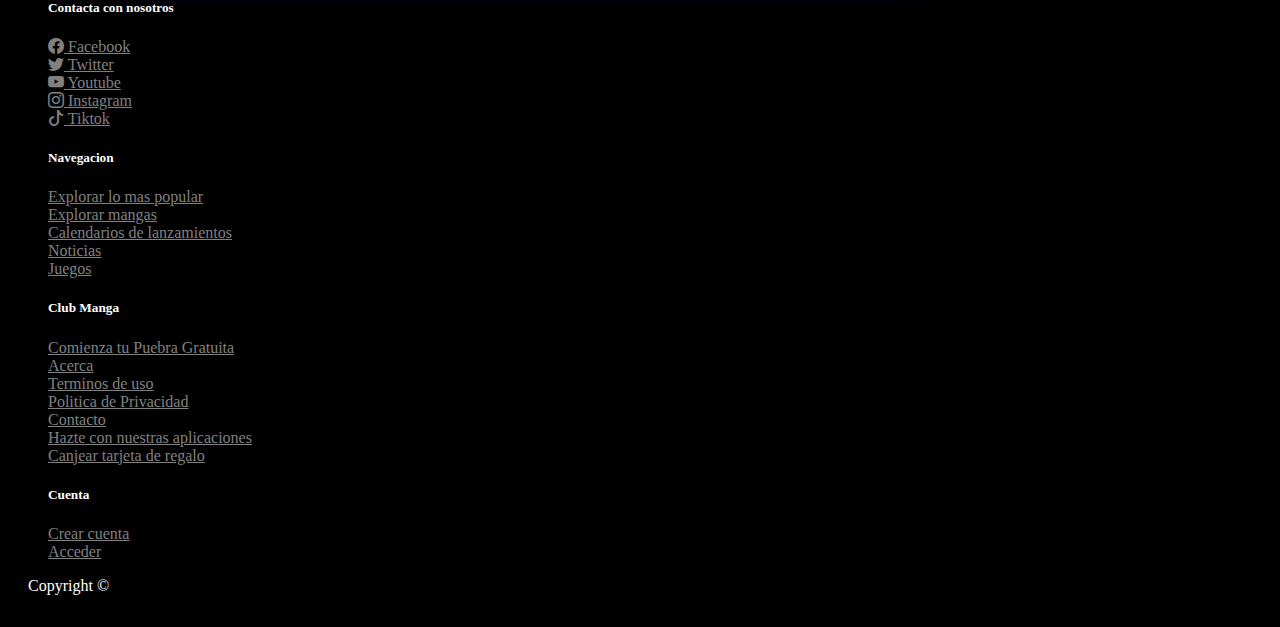
<file: notice.html>
<!DOCTYPE html>
<html lang="en">
  <head>
    <meta charset="UTF-8" />
    <meta http-equiv="X-UA-Compatible" content="IE=edge" />
    <meta name="viewport" content="width=device-width, initial-scale=1.0" />
    <link
      href="https://cdn.jsdelivr.net/npm/bootstrap@5.3.0-alpha3/dist/css/bootstrap.min.css"
      rel="stylesheet"
      integrity="sha384-KK94CHFLLe+nY2dmCWGMq91rCGa5gtU4mk92HdvYe+M/SXH301p5ILy+dN9+nJOZ"
      crossorigin="anonymous"
    />
    <link
      rel="stylesheet"
      href="https://cdn.jsdelivr.net/npm/bootstrap-icons@1.10.2/font/bootstrap-icons.css"
    />
    <link rel="stylesheet" href="styles.css">
    <link rel="stylesheet" href="notice.css" />

    <title>Club Manga</title>
  </head>

  <body>
    <header class="header">
      <div
        class="container d-flex justify-content-between align-items-center space"
      >
        <div class="space">
          <nav class="navbar navbar-expand-lg bg-body-tertiary classpadding">
            <div class="container-fluid">
              <a class="navbar-brand logo" href="index.html"
                ><img
                  class="img-logo"
                  src="Images/0b1f5e5169434d1cb4e37fbfeb23fd8f.png"
                  alt=""
              /></a>
              <button
                class="navbar-toggler"
                type="button"
                data-bs-toggle="collapse"
                data-bs-target="#navbarNavDropdown"
                aria-controls="navbarNavDropdown"
                aria-expanded="false"
                aria-label="Toggle navigation"
              >
                <span class="navbar-toggler-icon mend"></span>
              </button>
              <div class="collapse navbar-collapse" id="navbarNavDropdown">
                <ul class="navbar-nav">
                  <li class="nav-item">
                    <a class="nav-link text-menu" href="index.html">Home</a>
                  </li>
                  <li class="nav-item dropdown">
                    <a
                      class="nav-link dropdown-toggle text-menu"
                      href="#"
                      role="button"
                      data-bs-toggle="dropdown"
                      aria-expanded="false"
                    >
                      Explorar
                    </a>
                    <ul class="dropdown-menu">
                      <li><a class="dropdown-item" href="LoMasPopular.html">Populares</a></li>
                      <li>
                        <a class="dropdown-item" href="#"
                          >Calendario de lanzamientos</a
                        >
                      </li>
                    </ul>
                  </li>
                  <li class="nav-item dropdown">
                    <a
                      class="nav-link dropdown-toggle text-menu"
                      href="#"
                      role="button"
                      data-bs-toggle="dropdown"
                      aria-expanded="false"
                    >
                      Generos
                    </a>
                    <ul class="dropdown-menu">
                      <div class="row d-flex justify-content-between">
                        <div class="col">
                          <li><a class="dropdown-item" href="#">Accion</a></li>
                          <li><a class="dropdown-item" href="#">Comedia</a></li>
                          <li><a class="dropdown-item" href="#">Drama</a></li>
                          <li>
                            <a class="dropdown-item" href="#">Aventura</a>
                          </li>
                          <li>
                            <a class="dropdown-item" href="#">Fantasia</a>
                          </li>
                          <li><a class="dropdown-item" href="#">Romance</a></li>
                          <li>
                            <a class="dropdown-item" href="#">Deportes</a>
                          </li>
                        </div>
                      </div>
                    </ul>
                  </li>

                  <li class="nav-item dropdown">
                    <a
                      class="nav-link dropdown-toggle text-menu"
                      href="#"
                      role="button"
                      data-bs-toggle="dropdown"
                      aria-expanded="false"
                    >
                      Noticias
                    </a>
                    <ul class="dropdown-menu">
                      <li>
                        <a class="dropdown-item" href="notice.html">Todas las noticias</a>
                      </li>
                    </ul>
                  </li>
                </ul>
              </div>
            </div>
          </nav>
        </div>

        <div class="iconos-menu d-flex justify-content-around gap-4">
          <div class="search">
            <a class="icons-color" href="Search.html"><i class="bi bi-search"></i></a>
          </div>
          <div class="lista">
            <a class="icons-color" href="listaHistorial.html"
              ><i class="bi bi-bookmark-fill"></i
            ></a>
          </div>
          <div class="account">
            <a class="icons-color" href="User.html"
              ><i class="bi bi-person-fill"></i
            ></a>
          </div>
        </div>
      </div>
    </header>

    <main class="main-news">
      <div class="container-news">
          <aside class="news-right">
            <form class="search-form-news" method="get" action="" id="search_form_news">
              <input type="text" name="" class="search-fiel" placeholder="Buscar todas las Noticias">
              <input type="hidden" name="" value="">
              <button class="search-submit-button"><i class="bi bi-search"></i></button>
            </form>
            <h1 class="news-right-header">Articulos</h1>
            <ul class="news-abbr">
              <li class="clearfix">
                    <div class="byline-and-post-date">
                      <p><img class="mug" src="./Images/aside 1.jpg"><a class="news-articulos" href="#">El hermoso y perturbador arte de Hell's Paradise</a></p>
                      
                        <div class="byline">
                          Autor: A. Trejo Mosquera                
                        </div>
                      <p class="post-date">Viernes May 19, 2023</p>
                    </div>
              </li>

              <li class="clearfix">
                <div class="byline-and-post-date">
                  <p><img class="mug" src="./Images/aside 2.png"><a class="news-articulos" href="#">ENCUESTA: Es hora de elegir su Opening favorito de la primavera de 2023</a></p>
                
                
              </div>
      
                    <div class="byline">
                      Autor: A. Trejo Mosquera              
                    </div>
                  <p class="post-date">Jueves May 18, 2023</p>
                
                
              </li>
              
              <li class="clearfix">
                <div class="byline-and-post-date">
                  <p><img class="mug" src="./Images/aside 3.png"><a class="news-articulos" href="#">GUÍA: ¿Cómo son las partidas clasificatorias de Fortnite en Batalla Campal y Cero Construcción?</a></p>

                    <div class="byline"> 
                      Autor: Julio Vélez               
                    </div>
                    <p class="post-date">Miércoles May 17, 2023</p>
                </div>
              </li>

              
            </ul>
            <div class="notice-seccion-down gap-4">
              <h5><a href="#" class="notice-word"> leer mas</a></h5>
            </div>
          </aside>
        <div class="news-header-container">
          <h2  class="news-text">Todas las noticias</h2>
          <p class="news-informanos"><a class="news-articulos" href="#">¿Quieres informarnos de algo?</a></p>
        </div>

      <div class="container-news1">
        <div class="notice-cont">
          <div class="notice-titulos">
            <h3 clsss="text-news"><a href="#" class="notice-word">JUJUTSU KAISEN nos presenta un adelanto del arco Inventario Oculto / Muerte Prematura en un nuevo tráiler</a></h3>
            <h5 class="notice-word">Además tenemos las ilustraciones de personajes para el arco del Incidente de Shibuya</h5>
            <p class="notice-word">May 21, 2023 10:38am -05 (hace 2 días)</p>
       </div>
        
          <div class="notice-adentro">
              
              <p class="seccion-1 text">
                <img src="Images/notice1.jpg" alt="Boruto" class="notice-img" />

                En Konoha han entrado en una era de paz y modernidad. Los altos
                edificios despuntan en las calles, las pantallas gigantes muestran
                imágenes de todo tipo y los medios de transporte conectan los
                vairos distritos. Pese a que sigue siendo una aldea ninja, el
                número de civiles ha aumentado y la vida de los ninja ha cambiado.
              </p>
            </div>
            <div class="notice-seccion-down gap-4">
              <h5><a href="#" class="notice-word"> comentarios </a></h5>
              <h5><a href="#" class="notice-word"> leer mas</a> </h5>
            </div>
      </div>
      
      <div class="container-news1">
        <div class="notice-cont">
          <div class="notice-titulos">
            <h3 class="text-news"><a href="#" class="notice-word">Harvest Moon: The Winds of Anthos se estrenará este año</a></h3>
            <h5 class="notice-word">¡Habrá una "vacuna" edición limitada!</h5>
            <p class="notice-word">May 23, 2023 8:50pm -05 (hace 15 horas)</p>
       </div>
        
          <div class="notice-adentro">
              <img src="./Images/imag main 2.jpg" alt="Boruto" class="notice-img" />
              <p class="seccion-1">
                Si les apetece divertirse más con un pintoresco simulador de vida y granja, 
                la próxima entrega de la serie de videojuegos Harvest Moon ya tiene fecha de 
                lanzamiento. Sigan leyendo para saber más.
              </p>
            </div>
            <div class="notice-seccion-down gap-4">
              <h5><a href="#" class="notice-word"> comentarios </a></h5>
              <h5><a href="#" class="notice-word"> leer mas</a> </h5>
            </div>
      </div>

      <div class="container-news1">
        <div class="notice-cont borde-bg">
          <div class="notice-titulos">
            <h3 class="text-news"><a href="#" class="notice-word">¿Qué hace que MASHLE: MAGIC AND MUSCLES sea tan mágica?</a></h3>
            <h5 class="notice-word"> El chico que voló...</h5>
            <p class="notice-word">May 25, 2023 12:02am -05 (hace 9 horas)</p>
       </div>
        
          <div class="notice-adentro">
              <img src="./Images/images main 3.png" alt="Boruto" class="notice-img" />
              <p class="seccion-1">
                En una tierra donde la magia lo domina todo, Mash Burnedead es una auténtica anomalía. A falta de un hueso mágico, ha perfeccionado su cuerpo hasta la perfección. ¿Qué es lo que hace tan fascinante a este anime? Exploremos la locura que es MASHLE: MAGIC AND MUSCLES.
              </p>
            </div>
            <div class="notice-seccion-down gap-4">
              <h5><a href="#" class="notice-word"> comentarios </a></h5>
              <h5><a href="#" class="notice-word"> leer mas</a> </h5>
            </div>
      </div>

      <div class="container-news1">
        <div class="notice-cont">
          <div class="notice-titulos">
            <h3 class="text-news"><a href="#" class="notice-word">[Jueves de doblaje] Elenco y staff para el doblaje latino de Trapped in a Dating Sim: The World of Otome Games is Tough for Mobs</a></h3>
            <h5 class="notice-word"> ¡Toda la temporada en nuestro idioma!</h5>
            <p class="notice-word">May 26, 2023 1:07am -05 (hace 16 horas)</p>
       </div>
        
          <div class="notice-adentro">
              <img src="./Images/images main 4.png" alt="Boruto" class="notice-img" />
              <p class="seccion-1">
                ¡Hoy es JUEVES DE DOBLAJEEE! ¿Listos para la llegada de toda la temporada de Trapped in a Dating Sim: The World of Otome Games is Tough for Mobs en español latino? Les compartimos tanto el elenco como staff partícipes en este genial doblaje en nuestro idioma. ¡Lean todo en la nota!
              </p>
            </div>
            <div class="notice-seccion-down gap-4">
              <h5><a href="#" class="notice-word"> comentarios </a></h5>
              <h5><a href="#" class="notice-word"> leer mas</a> </h5>
            </div>
      </div>
      </div>
    
    </main>


    <footer class="footer">
      <div class="container content-pre-footer">
        <div class="row">
          <div class="col">
            <ul class="menu-social">
              <h5>Contacta con nosotros</h5>
              <li>
                <a href="#" class="text-decoration-none">
                  <i class="bi bi-facebook"></i>
                  <a href="#" class="text-decoration-none">Facebook</a>
                </a>
              </li>
              <li>
                <a href="#" class="text-decoration-none">
                  <i class="bi bi-twitter"></i>
                  <a href="#" class="text-decoration-none">Twitter</a>
                </a>
              </li>
              <li>
                <a href="#" class="text-decoration-none">
                  <i class="bi bi-youtube"></i>
                  <a href="#" class="text-decoration-none">Youtube</a>
                </a>
              </li>
              <li>
                <a href="#" class="text-decoration-none">
                  <i class="bi bi-instagram"></i>
                  <a href="#" class="text-decoration-none">Instagram</a>
                </a>
              </li>
              <li>
                <a href="#" class="text-decoration-none">
                  <i class="bi bi-tiktok"></i>
                  <a href="#" class="text-decoration-none">Tiktok</a>
                </a>
              </li>
            </ul>
          </div>
          <div class="col">
            <ul class="menu-widget">
              <h5 class="title-widget">Navegacion</h5>
              <li>
                <a href="#" class="text-decoration-none"
                  >Explorar lo mas popular</a
                >
              </li>
              <li>
                <a href="#" class="text-decoration-none">Explorar mangas</a>
              </li>
              <li>
                <a href="#" class="text-decoration-none"
                  >Calendarios de lanzamientos</a
                >
              </li>
              <li><a href="#" class="text-decoration-none">Noticias</a></li>
              <li><a href="#" class="text-decoration-none">Juegos</a></li>
            </ul>
          </div>
          <div class="col">
            <ul class="menu-widget">
              <h5 class="title-widget">Club Manga</h5>
              <li>
                <a href="#" class="text-decoration-none"
                  >Comienza tu Puebra Gratuita</a
                >
              </li>
              <li><a href="#" class="text-decoration-none">Acerca</a></li>
              <li>
                <a href="#" class="text-decoration-none">Terminos de uso</a>
              </li>
              <li>
                <a href="#" class="text-decoration-none"
                  >Politica de Privacidad</a
                >
              </li>
              <li><a href="#" class="text-decoration-none">Contacto</a></li>
              <li>
                <a href="#" class="text-decoration-none"
                  >Hazte con nuestras aplicaciones</a
                >
              </li>
              <li>
                <a href="#" class="text-decoration-none"
                  >Canjear tarjeta de regalo</a
                >
              </li>
            </ul>
          </div>
          <div class="col">
            <ul class="menu-widget">
              <h5 class="title-widget">Cuenta</h5>
              <li><a href="Registration.html" class="text-decoration-none">Crear cuenta</a></li>
              <li><a href="User.html" class="text-decoration-none">Acceder</a></li>
            </ul>
          </div>
        </div>
        <div class="container">
          <div class="copyright">
            <p>Copyright ©</p>
          </div>
        </div>
      </div>
    </footer>

    <script
      src="https://cdn.jsdelivr.net/npm/bootstrap@5.3.0-alpha3/dist/js/bootstrap.bundle.min.js"
      integrity="sha384-ENjdO4Dr2bkBIFxQpeoTz1HIcje39Wm4jDKdf19U8gI4ddQ3GYNS7NTKfAdVQSZe"
      crossorigin="anonymous"
    ></script>
  </body>
</html>
</file>
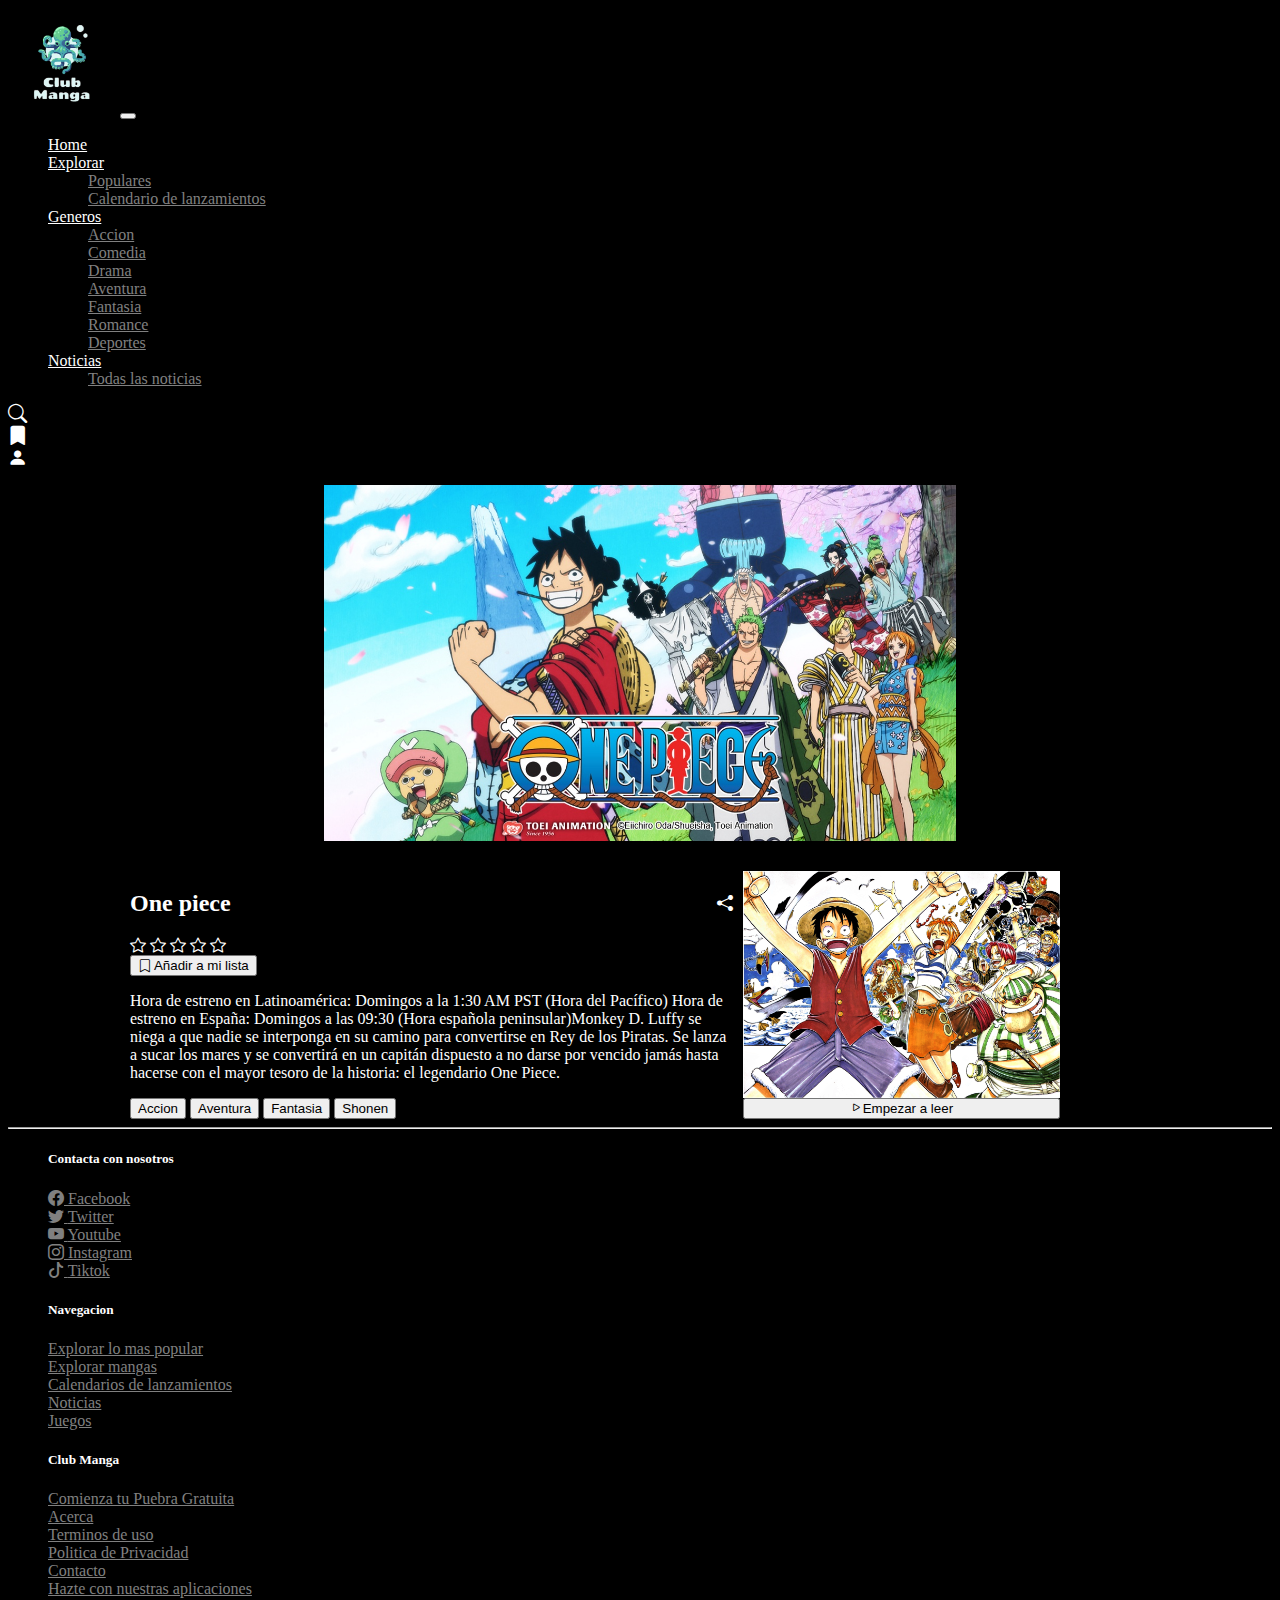
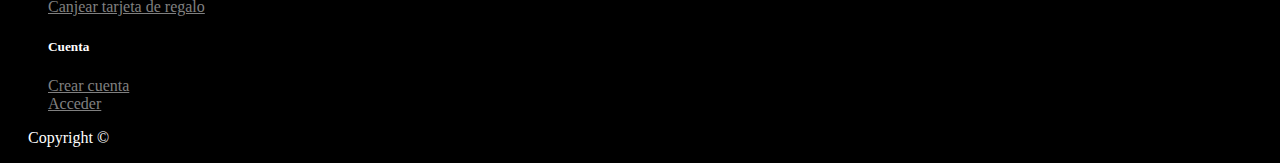
<file: onepiece.html>
<!DOCTYPE html>
<html lang="en">
  <head>
    <meta charset="UTF-8" />
    <meta http-equiv="X-UA-Compatible" content="IE=edge" />
    <meta name="viewport" content="width=device-width, initial-scale=1.0" />
    <link
      href="https://cdn.jsdelivr.net/npm/bootstrap@5.3.0-alpha3/dist/css/bootstrap.min.css"
      rel="stylesheet"
      integrity="sha384-KK94CHFLLe+nY2dmCWGMq91rCGa5gtU4mk92HdvYe+M/SXH301p5ILy+dN9+nJOZ"
      crossorigin="anonymous"
    />
    <link
      rel="stylesheet"
      href="https://cdn.jsdelivr.net/npm/bootstrap-icons@1.10.2/font/bootstrap-icons.css"
    />
    <link rel="stylesheet" href="styles.css" />

    <title>Club Manga</title>
  </head>
  <body>
    <header class="header fixed-top">
      <div
        class="container d-flex justify-content-between align-items-center space"
      >
        <div class="space">
          <nav class="navbar navbar-expand-lg bg-body-tertiary classpadding">
            <div class="container-fluid">
              <a class="navbar-brand logo" href="index.html"
                ><img
                  class="img-logo"
                  src="Images/0b1f5e5169434d1cb4e37fbfeb23fd8f-PhotoRoom.png-PhotoRoom.png"
                  alt="logo"
              /></a>
              <button
                class="navbar-toggler"
                type="button"
                data-bs-toggle="collapse"
                data-bs-target="#navbarNavDropdown"
                aria-controls="navbarNavDropdown"
                aria-expanded="false"
                aria-label="Toggle navigation"
              >
                <span class="navbar-toggler-icon mend"></span>
              </button>
              <div class="collapse navbar-collapse" id="navbarNavDropdown">
                <ul class="navbar-nav">
                  <li class="nav-item">
                    <a class="nav-link text-menu" href="index.html">Home</a>
                  </li>
                  <li class="nav-item dropdown">
                    <a
                      class="nav-link dropdown-toggle text-menu"
                      href="#"
                      role="button"
                      data-bs-toggle="dropdown"
                      aria-expanded="false"
                    >
                      Explorar
                    </a>
                    <ul class="dropdown-menu">
                      <li>
                        <a class="dropdown-item" href="LoMasPopular.html"
                          >Populares</a
                        >
                      </li>
                      <li>
                        <a class="dropdown-item" href="#"
                          >Calendario de lanzamientos</a
                        >
                      </li>
                    </ul>
                  </li>
                  <li class="nav-item dropdown">
                    <a
                      class="nav-link dropdown-toggle text-menu"
                      href="#"
                      role="button"
                      data-bs-toggle="dropdown"
                      aria-expanded="false"
                    >
                      Generos
                    </a>
                    <ul class="dropdown-menu">
                      <div class="row d-flex justify-content-between">
                        <div class="col">
                          <li><a class="dropdown-item" href="#">Accion</a></li>
                          <li><a class="dropdown-item" href="#">Comedia</a></li>
                          <li><a class="dropdown-item" href="#">Drama</a></li>
                          <li>
                            <a class="dropdown-item" href="#">Aventura</a>
                          </li>
                          <li>
                            <a class="dropdown-item" href="#">Fantasia</a>
                          </li>
                          <li><a class="dropdown-item" href="#">Romance</a></li>
                          <li>
                            <a class="dropdown-item" href="#">Deportes</a>
                          </li>
                        </div>
                      </div>
                    </ul>
                  </li>

                  <li class="nav-item dropdown">
                    <a
                      class="nav-link dropdown-toggle text-menu"
                      href="#"
                      role="button"
                      data-bs-toggle="dropdown"
                      aria-expanded="false"
                    >
                      Noticias
                    </a>
                    <ul class="dropdown-menu">
                      <li>
                        <a class="dropdown-item" href="notice.html">Todas las noticias</a>
                      </li>
                    </ul>
                  </li>
                </ul>
              </div>
            </div>
          </nav>
        </div>

        <div class="iconos-menu d-flex justify-content-around gap-4">
          <div class="search">
            <a class="icons-color" href="Search.html"
              ><i class="bi bi-search"></i
            ></a>
          </div>
          <div class="lista">
            <a class="icons-color" href="listaHistorial.html"
              ><i class="bi bi-bookmark-fill"></i
            ></a>
          </div>
          <div class="account">
            <a class="icons-color" href="User.html"
              ><i class="bi bi-person-fill"></i
            ></a>
          </div>
        </div>
      </div>
    </header>

    <main class="main">
      <div class="container">
        <div class="imonep">
          <img
            src="Images/onepiececapitulos.jpe"
            alt="onepiece"
            class="imgone"
          />
        </div>
        <div class="contotal gap-5">
          <div class="contonepiece">
            <div class="title-one">
              <h2>One piece</h2>
              <i class="bi bi-share-fill estrellas"></i>
            </div>

            <div class="estrellas">
              <i class="bi bi-star"></i>
              <i class="bi bi-star"></i>
              <i class="bi bi-star"></i>
              <i class="bi bi-star"></i>
              <i class="bi bi-star"></i>
            </div>
            <button type="button" class="btn btn-outline-danger">
              <i class="bi bi-bookmark"></i> Añadir a mi lista
            </button>
            <p>
              Hora de estreno en Latinoamérica: Domingos a la 1:30 AM PST (Hora
              del Pacífico) Hora de estreno en España: Domingos a las 09:30
              (Hora española peninsular)Monkey D. Luffy se niega a que nadie se
              interponga en su camino para convertirse en Rey de los Piratas. Se
              lanza a sucar los mares y se convertirá en un capitán dispuesto a
              no darse por vencido jamás hasta hacerse con el mayor tesoro de la
              historia: el legendario One Piece.
            </p>
            <button type="button" class="btn btn-primary">Accion</button>
            <button type="button" class="btn btn-primary">Aventura</button>
            <button type="button" class="btn btn-primary">Fantasia</button>
            <button type="button" class="btn btn-primary">Shonen</button>
          </div>
          <div class="emleer">
            <img src="Images/o cap1.webp" alt="o1" class="caps" />
            <button type="button" class="btn btn-outline-danger empezarleer">
              <i class="bi bi-play"></i>Empezar a leer
            </button>
          </div>
        </div>
      </div>
    </main>

    <hr />

    <footer class="footer">
      <div class="container content-pre-footer">
        <div class="row">
          <div class="col">
            <ul class="menu-social">
              <h5>Contacta con nosotros</h5>
              <li>
                <a href="#" class="text-decoration-none">
                  <i class="bi bi-facebook"></i>
                  <a href="#" class="text-decoration-none">Facebook</a>
                </a>
              </li>
              <li>
                <a href="#" class="text-decoration-none">
                  <i class="bi bi-twitter"></i>
                  <a href="#" class="text-decoration-none">Twitter</a>
                </a>
              </li>
              <li>
                <a href="#" class="text-decoration-none">
                  <i class="bi bi-youtube"></i>
                  <a href="#" class="text-decoration-none">Youtube</a>
                </a>
              </li>
              <li>
                <a href="#" class="text-decoration-none">
                  <i class="bi bi-instagram"></i>
                  <a href="#" class="text-decoration-none">Instagram</a>
                </a>
              </li>
              <li>
                <a href="#" class="text-decoration-none">
                  <i class="bi bi-tiktok"></i>
                  <a href="#" class="text-decoration-none">Tiktok</a>
                </a>
              </li>
            </ul>
          </div>
          <div class="col">
            <ul class="menu-widget">
              <h5 class="title-widget">Navegacion</h5>
              <li>
                <a href="#" class="text-decoration-none"
                  >Explorar lo mas popular</a
                >
              </li>
              <li>
                <a href="#" class="text-decoration-none">Explorar mangas</a>
              </li>
              <li>
                <a href="#" class="text-decoration-none"
                  >Calendarios de lanzamientos</a
                >
              </li>
              <li><a href="#" class="text-decoration-none">Noticias</a></li>
              <li><a href="#" class="text-decoration-none">Juegos</a></li>
            </ul>
          </div>
          <div class="col">
            <ul class="menu-widget">
              <h5 class="title-widget">Club Manga</h5>
              <li>
                <a href="#" class="text-decoration-none"
                  >Comienza tu Puebra Gratuita</a
                >
              </li>
              <li><a href="#" class="text-decoration-none">Acerca</a></li>
              <li>
                <a href="#" class="text-decoration-none">Terminos de uso</a>
              </li>
              <li>
                <a href="#" class="text-decoration-none"
                  >Politica de Privacidad</a
                >
              </li>
              <li><a href="#" class="text-decoration-none">Contacto</a></li>
              <li>
                <a href="#" class="text-decoration-none"
                  >Hazte con nuestras aplicaciones</a
                >
              </li>
              <li>
                <a href="#" class="text-decoration-none"
                  >Canjear tarjeta de regalo</a
                >
              </li>
            </ul>
          </div>
          <div class="col">
            <ul class="menu-widget">
              <h5 class="title-widget">Cuenta</h5>
              <li>
                <a href="Registration.html" class="text-decoration-none"
                  >Crear cuenta</a
                >
              </li>
              <li>
                <a href="User.html" class="text-decoration-none">Acceder</a>
              </li>
            </ul>
          </div>
        </div>
        <div class="container">
          <div class="copyright">
            <p>Copyright ©</p>
          </div>
        </div>
      </div>
    </footer>

    <script
      src="https://cdn.jsdelivr.net/npm/bootstrap@5.3.0-alpha3/dist/js/bootstrap.bundle.min.js"
      integrity="sha384-ENjdO4Dr2bkBIFxQpeoTz1HIcje39Wm4jDKdf19U8gI4ddQ3GYNS7NTKfAdVQSZe"
      crossorigin="anonymous"
    ></script>
  </body>
</html>
</file>
<file: styles.css>
.header {
  background-color: black;
}

.img-logo {
  width: 12vh;
}
.container-fluid {
  background-color: black;
}

.logo {
  background-color: black;
}

.text-menu {
  color: white;
}
div#navbarNavDropdown {
  background: black;
}

.icons-color {
  color: white;
  font-size: 1.2rem;
}
.classpadding {
  padding: 0;
}
span.navbar-toggler-icon.mend {
  background-color: whitesmoke;
}
body {
  background-color: black;
}
/**/
.main {
  background-color: black;
}
.principal {
  position: relative;
  width: 100%;
  overflow: hidden;
}

span.carousel-control-prev-icon {
  background-color: black;
}

span.carousel-control-next-icon {
  background-color: black;
}
.carousel-indicators [data-bs-target] {
  background-color: blue;
}
/*Seccion gratis*/
.gratis {
  width: 100%;
  margin-bottom: 20px;
  display: flex;
}
.Card {
  width: 230px;
  height: 300px;
  border-radius: 10px;
  overflow: hidden;
  border: 5px solid blue;
  position: relative;
}
.Card-img {
  width: 100%;
  height: 100%;
  object-fit: cover;
  border-radius: 10px;
}

.Card-body {
  width: 100%;
  height: 100%;
  position: absolute;
  top: 0;
  right: -100%;
  color: white;
  background: black;
  backdrop-filter: blur(5px);
  border-radius: 10px;
  padding: 30px;
  display: flex;
  flex-direction: column;
  justify-content: center;
  transition: 1.5s;
}
.Card:hover .Card-body {
  right: 0;
}
.Card-title {
  text-transform: uppercase;
  font-size: 20px;
  font-weight: 500;
}

.Card-btn {
  color: blue;
  background: white;
  width: 120px;
  padding: 10px 20px;
  border-radius: 5px;
  text-transform: capitalize;
  border: none;
  font-weight: 500;
  cursor: pointer;
}
.seccion-1 {
  color: white;
  margin-top: 15px;
  margin-bottom: 15px;
}
/* */

.boruto {
  width: 70vh;
}
.tarjeta-grande {
  display: flex;
  margin-bottom: 20px;
}
.adentro {
  padding-left: 15px;
}
.img-largas {
  width: 100%;
}

/**/
.img-con-animacion {
  display: flex;
  justify-content: space-evenly;
  align-items: center;
}
article {
  position: relative;
  width: 230px;
  transition: all 0.3s ease;
}

.img-1 {
  border-radius: 4px;
  object-fit: cover;
  width: 100%;
}

.img-2 {
  position: absolute;
  width: 300px;
  bottom: 0;
  left: 0;
  right: 0;
  margin: auto;
  transform: translate(25%);
  transition: 0.3s ease;
  opacity: 0;
}

article:hover {
  transform: perspective(250px) rotateX(10deg) translateY(-5%) translateZ(0);
}

article::before {
  content: "";
  position: absolute;
  bottom: 0;
  height: 100%;
  width: 100%;
  background-image: linear-gradient(
      to bottom,
      transparent 10%,
      rgba(0, 0, 0, 0.5) 50%
    ),
    rgba(0, 0, 0) 95%;
  opacity: 0;
  transition: all 0.3s ease;
}
article:hover::before {
  opacity: 1;
}

article:hover .img-2 {
  opacity: 1;
  transform: translateY(10%);
}

/* todo del footer */
.footer {
  background-color: black;
}
ul {
  list-style: none;
}
h5 {
  color: white;
}
a {
  color: gray;
}

.copyright {
  color: white;
  padding-left: 20px;
}

.titulos-footer {
  display: flex;
  justify-content: start;
}
/* Responsive cards*/
@media (max-width: 1400px) {
  .gratis {
    flex-wrap: wrap;
    justify-content: center;
  }
  .Card {
    width: 20%;
  }
}
@media (max-width: 1200px) {
  .gratis {
    flex-wrap: wrap;
    justify-content: center;
  }
  .Card {
    width: 24%;
  }
}
@media (max-width: 968px) {
  .gratis {
    flex-wrap: wrap;
    justify-content: center;
  }
  .Card {
    width: 32%;
  }
}

@media (max-width: 700px) {
  .gratis {
    flex-wrap: wrap;
    justify-content: center;
  }
  .Card {
    width: 33%;
  }
}

@media (max-width: 567px) {
  .gratis {
    flex-wrap: wrap;
    justify-content: center;
  }
  .Card {
    width: 45%;
  }
}

/* Responsive tarjeta con texto y botones*/
@media (max-width: 1200px) {
  .tarjeta-grande {
    display: flex;
    flex-direction: column;
  }
  .boruto {
    width: 100%;
  }
}

@media (max-width: 780px) {
  .tarjeta-grande {
    display: flex;
    flex-direction: column;
  }
  .boruto {
    width: 100%;
  }
}

@media (max-width: 567px) {
  .tarjeta-grande {
    display: flex;
    flex-direction: column;
  }
  .boruto {
    width: 100%;
  }
}

/*Responsive cards con animacion*/

@media (max-width: 968px) {
  .img-2 {
    width: 250px;
  }
}
@media (max-width: 768px) {
  .img-2 {
    width: 180px;
  }
}

@media (max-width: 567px) {
  .img-2 {
    width: 130px;
  }
}
/**/
.search-input {
  width: 85%;
  background: transparent;
  border: none;
  outline: none;
  border-bottom: 2px solid rgba(255, 255, 255, 0.5);
  font-size: 40px;
  color: white;
}
.search-field {
  display: flex;
  justify-content: center;
  margin: 40px;
}
.search-input:hover {
  border-bottom: 2px solid rgba(0, 0, 255, 0.5);
}

/**/
.link-list {
  display: flex;
  flex-wrap: wrap;
  justify-content: center;
  margin-left: -1rem;
  margin-right: -1rem;
  text-align: center;
  gap: 20px;
}
.t {
  list-style-type: none;
}
.a {
  text-decoration: none;
  color: white;
}
.hr {
  color: white;
}
ul {
  list-style: none;
}
h5,
h2,
h4,
p {
  color: white;
}
h6{
  color: red;
}
a {
  color: gray;
}
.copyright {
  color: white;
  padding-left: 20px;
}

/**/
.title-lista {
  color: white;
  display: flex;
  justify-content: center;
  margin-top: 30px;
  margin-bottom: 30px;
}
.listah {
  color: white;
  display: flex;
  justify-content: center;
  margin-top: 30px;
  margin-bottom: 30px;
  border-bottom: solid 2px white;
}
.listah:hover {
  border-bottom: solid 2px blue;
}

.btn:hover {
  background-color: blue;
}
.cgrande {
  margin-top: 30px;
  border: dotted 2px blue;
  display: flex;
  justify-content: center;
  text-align: center;
  align-items: center;
}

.rema {
  width: 25%;
}
.text-lista {
  color: white;
  text-align: center;
  align-items: center;
}

/**/
@media (max-width: 567px) {
  .text-lista h4 {
    font-size: 16px;
  }
}
/**/
.title-one {
  display: flex;
  justify-content: space-between;
  align-items: center;
}
.imonep {
  display: flex;
  justify-content: center;
  margin-top: 15px;
  margin-bottom: 30px;
}
.imgone {
  width: 50%;
}
.contonepiece {
  margin-left: 32px;
  margin-right: 10px;
}
.estrellas {
  color: white;
}
.contotal {
  display: flex;
  margin-left: 90px;
}
.caps {
  width: 60%;
}
.emleer {
  display: flex;
  flex-direction: column;
}
.empezarleer {
  width: 60%;
}

.contotal1 {
  display: flex;
  margin: auto;
}
.capsm {
  width: 100%;
}
.empezarleer1 {
  width: 100%;
}

/**/

@media (max-width: 1200px) {
  .imgone {
    width: 75%;
  }
}
@media (max-width: 968px) {
  .imgone {
    width: 80%;
  }
}
@media (max-width: 768px) {
  .imgone {
    width: 85%;
  }
}
@media (max-width: 567px) {
  .imgone {
    width: 100%;
  }
}

@media (max-width: 1000px) {
  .contotal {
    display: block;
    margin-left: auto;
  }
  .emleer {
    margin-left: 31px;
    margin-top: 30px;
  }
  .caps {
    width: 90%;
  }
  .empezarleer {
    width: 90%;
  }
  .contotal1 {
    display: block;
    margin-left: auto;
  }
  .capsm {
    width: 90%;
  }
  .empezarleer1 {
    width: 90%;
  }
}
.haztePremium{
  display: flex;
}
.telescopio{
  color: white;
  font-size: 1.2rem;
}
.premium{
  text-decoration: none;
}
</file>
<file: styles-interior-nati.css>
span.fecha-notice {
    color: blue;
}

main.notice-inter {
    margin: 1rem 15rem 1rem 15rem;
}

img {
    justify-content: center;
    display: flex;
    width: 95%;
    height: auto;
    margin: auto;
}

.imagen-notice {
    width: 100%;
    padding: 1rem 5rem 1rem 5rem;
}

h1.titule-notice {
    text-align: center;
    color: cornsilk;
}

h2.suptitulo-notice {
    text-align: center;
}

hr.linea {
    border: none;
    height: 1px;
    background-color: #0021fa;
    margin-bottom: 18px;
}

p.texto {
    font-size: 128%;
}


/*comntarios  ------------------------------------------------- **/


.contenedor-comentarios {
    display: flex;
    flex-wrap: wrap;
    flex-direction: column;
    width: 100%;
}

.contenedor-comentarios img {
    width: 100%;
}

.area-comentar {
    display: flex;
    flex-wrap: wrap;
    flex-direction: row;
    margin-bottom: 1.5rem;
    padding: 18px;
    background-color: #222;
    box-shadow: 0 0 5px 2px rgba(0, 0, 0, .1);
    border-radius: 12px;
}

.comentarios-usuarios {
    width: calc(100% - 2.5rem);
}

.contenedor-comentarios a {
    text-decoration: none;
}

.comentar-publicacion .avatar,
.publicacion-realizada .usuario-publico .avatar,
.contenedor-comentarios .comentario-principal-usuario .avatar,
.area-comentar .avatar {
    display: flex;
    width: 65px;
    height: 65px;
    background-color: #000000;
    border-radius: 50%;
    overflow: hidden;
}
.comentarios-usuarios .nombre-usuario {
    font-weight: bold;
    margin-right: .5rem;
    color: inherit;
}
/* botones comentar */
.boton-subir-archivo {
    position: relative;
    display: inline-block;
}

.boton-subir-archivo input[type="file"] {
    appearance: none;
    -webkit-appearance: none;
    -moz-appearance: none;
    position: absolute;
    opacity: 0;
    visibility: hidden;
    width: 0;
    height: 0;
}

.boton-file,
.boton-enviar {
    display: inline-block;
    border: 0;
    background-color: #374D71;
    padding: 7px 15px;
    margin-right: .5rem;
    color: #fff;
    border-radius: 8px;
    cursor: pointer;
    transition: background-color ease-in 200ms;
}

.boton-file:hover,
.boton-enviar:hover {
    background-color: #4C6FA7;
}

/* fin */
.contenedor-comentarios .comentario-principal-usuario .comentario,
.area-comentar .inputs-comentarios {
    flex-grow: 1;
    flex-basis: 0;
    margin-left: .5rem;
}

.area-comentar .inputs-comentarios {
    margin-left: 1rem;
}

.contenedor-comentarios .comentario-principal-usuario .texto,
.area-comentar .inputs-comentarios .area-comentario {
    border: 0;
    background-color: #F0F0F0;
    display: block;
    width: 100%;
    border-radius: 12px;
    margin-bottom: .5rem;
}

.botones-comentario span.tiempo-comentario {
    font-size: 0.8rem !important;
    color: #9F9F9F;
    margin-left: .25rem;
}

.area-comentar .inputs-comentarios .area-comentario {
    padding: 12px 15px;
}

.area-comentar .inputs-comentarios .botones-comentar {
    display: flex;
}

/* comentarios de usuario */
.comentarios-usuarios .comentario-principal-usuario {
    display: flex;
    flex-wrap: wrap;
}

.comentarios-usuarios .usuario-comentario {
    width: 100%;
    display: block;
    margin-bottom: 0.75rem;
    position: relative;
}

.menu-comentario {
    position: absolute;
    width: 30px;
    height: 30px;
    background-color: #E9E9E9;
    border-radius: 50%;
    display: none;
    align-items: center;
    justify-content: center;
    cursor: pointer;
}

.comentarios-usuarios .usuario-comentario .menu-comentario {
    top: 5px;
    right: -15px;
    box-shadow: 0 0 5px rgba(0, 0, 0, .4);
}

.comentarios-usuarios .usuario-comentario:hover .menu-comentario {
    display: flex;
}

.publicacion-realizada .menu-comentario {
    display: flex;
    right: 0;
}

.menu-comentario .menu {
    list-style: none;
    position: absolute;
    right: 100%;
    background-color: #fff;
    box-shadow: 0 0 5px 1px rgba(0, 0, 0, .2);
    border-radius: 8px;
    padding-top: 7px;
    padding-bottom: 7px;
    opacity: 0;
    visibility: hidden;
    transition: all ease-in 200ms;
}

.menu-comentario:hover .menu {
    opacity: 1;
    visibility: visible;
}

.menu-comentario .menu a {
    display: block;
    padding: 7px 15px;
    color: inherit;
}

.menu-comentario .menu a:hover {
    background-color: #E1E1E1;
}

.publicacion-realizada .usuario-publico .avatar,
.comentarios-usuarios .comentario-principal-usuario .avatar {
    width: 45px;
    height: 45px;
}

.comentarios-usuarios .comentario-principal-usuario .texto {
    padding: 10px 15px;
    width: auto;
    display: inline-block;
    max-width: 100%;
    margin-bottom: .25rem;
    font-size: 0.9rem;
    position: relative;
    padding-right: 1.65rem;
}

.comentarios-usuarios .comentario-principal-usuario .comentar-comentario {
    width: 100%;
    display: flex;
}

.comentarios-usuarios .comentar-publicacion input[type="text"] {
    border: 0;
    background-color: #E1E1E1;
    flex-grow: 1;
    flex-basis: 0;
    padding: 8px 10px;
    font-size: .9rem;
    border-radius: 8px;
    margin-right: 0.5rem;
    margin-left: 0.5rem;
}

.botones-comentario {
    display: block;
}

.botones-comentario button {
    display: inline-block;
    border: 0;
    padding: 3px 8px;
    font-size: .8rem;
    border-radius: 8px;
    cursor: pointer;
}

.botones-comentario button:hover {
    background-color: #D5D8E1;
}

.comentar-publicacion .avatar,
.contenedor-sub-comentarios .comentario-principal-usuario .avatar {
    width: 32px;
    height: 32px;
}

.boton-enviar i,
.boton-file i,
.boton-puntuar i,
.boton-responder i {
    margin-right: .5rem;
}

/* publicacion realizada */
.publicacion-realizada {
    background-color: #222;
    margin-bottom: 1.5rem;
    border-radius: 12px;
}

.publicacion-realizada .usuario-publico {
    display: flex;
    flex-wrap: wrap;
    align-items: center;
    margin-bottom: .5rem;
    position: relative;
}

.publicacion-realizada .usuario-publico .contenido-publicacion {
    margin-left: 1rem;
}

.comentar-publicacion {
    display: flex;
    width: 100%;
}

.comentar-publicacion .comentar-comentario {
    flex-grow: 1;
    flex-basis: 0;
    display: flex;
    align-items: center;
}

.publicacion-realizada p {
    margin-bottom: 0.5rem;
    font-size: 0.9em;
}

.archivo-publicado img {
    position: relative;
    width: 100%;
    border-radius: 8px;
}

.publicacion-realizada .contenido-publicacion ul {
    list-style: none;
    font-size: 0.8em;
    color: #909090;
}
</file>
<file: notice.css>
.notice-word{
    color: white;
}
 a.notice-word{
    color: white;
    text-decoration: none;
}
.notice-adentro{
    display: flex;
    width: 98%;
    margin-bottom: 2rem;
}
.notice-img{
    width: 30%;
    margin: 0rem 1rem 1rem 0rem;
    height: 115%;
    float: left;
}
.notice-titulos {
    width: 80%;
}
.notice-cont{

    border-radius: 1rem;
    overflow: hidden;
    border: 1px solid #eaeaea;
    box-shadow: inset 0 0 20px #000bbb, 0 0 30px #000bbb;
    position: relative;
    width: 70%;
    margin-left: 0;
    height: 70%;
    background: linear-gradient( 90deg, #0d0d0d, #303030);
    margin-bottom: 1rem;
    padding: 2rem 2rem 1rem 2rem;
    font-size: 105%;
    background-image: url(./Images/pared-ladrillo-negro_73152-4222.avif);
}

.notice-seccion-down {
    display: flex;
    justify-content: end;
}


aside.news-right {
    background-image: url(../Images/fondo\ de\ ladrilllos\ para\ main.avif);
    box-shadow: inset 0 0 20px #000bbb, 0 0 30px #000bbb;
    width: 29%;
    float: right;
    position: relative;
    border: 1px solid #eaeaea;
    padding: 1rem 1rem 1rem 1rem;
    border-radius: 1rem;
}

form#search_form_news {
    display: inline-block;
    margin: 8px 0 10px 4px;
    border: 1px solid #000bbb;
    overflow: hidden;
}

input.search-fiel {
    padding: 10px;
    width: 254px;
    height: 14px;
    border: 0;
    float: left;
    font-size: 14px;
    font-weight: 700;
}

a.news-articulos {
    color: cornflowerblue;
    text-decoration: none;
}

ul.news-abbr {
    margin: 10px 10px 10px 0;
    padding: 0;
}

.mug {
    float: left;
    margin-right: 1rem;
    padding-bottom: 1rem;
    margin-top: 6px;
}

.container-news {
    padding: 0rem 5rem 0rem 7rem;
}

h2 {
    margin-bottom: -2rem;
}

.news-header-container {
    margin-top: 2rem;
}

p.news-informanos {
    text-align: right;
    margin-right: 25rem;
}

p {
    margin-top: 0;
    margin-bottom: 2rem;
}

button.search-submit-button {
    float: left;
    font-size: 12px;
    font-weight: 700;
    border: 0;
    background-color: blue;
}

h2.news-text {
    color: white;
}

h1.news-right-header {
    color: white;
}

.byline {
    color: white;
}

p.post-date{
    color: white;
}
</file>
